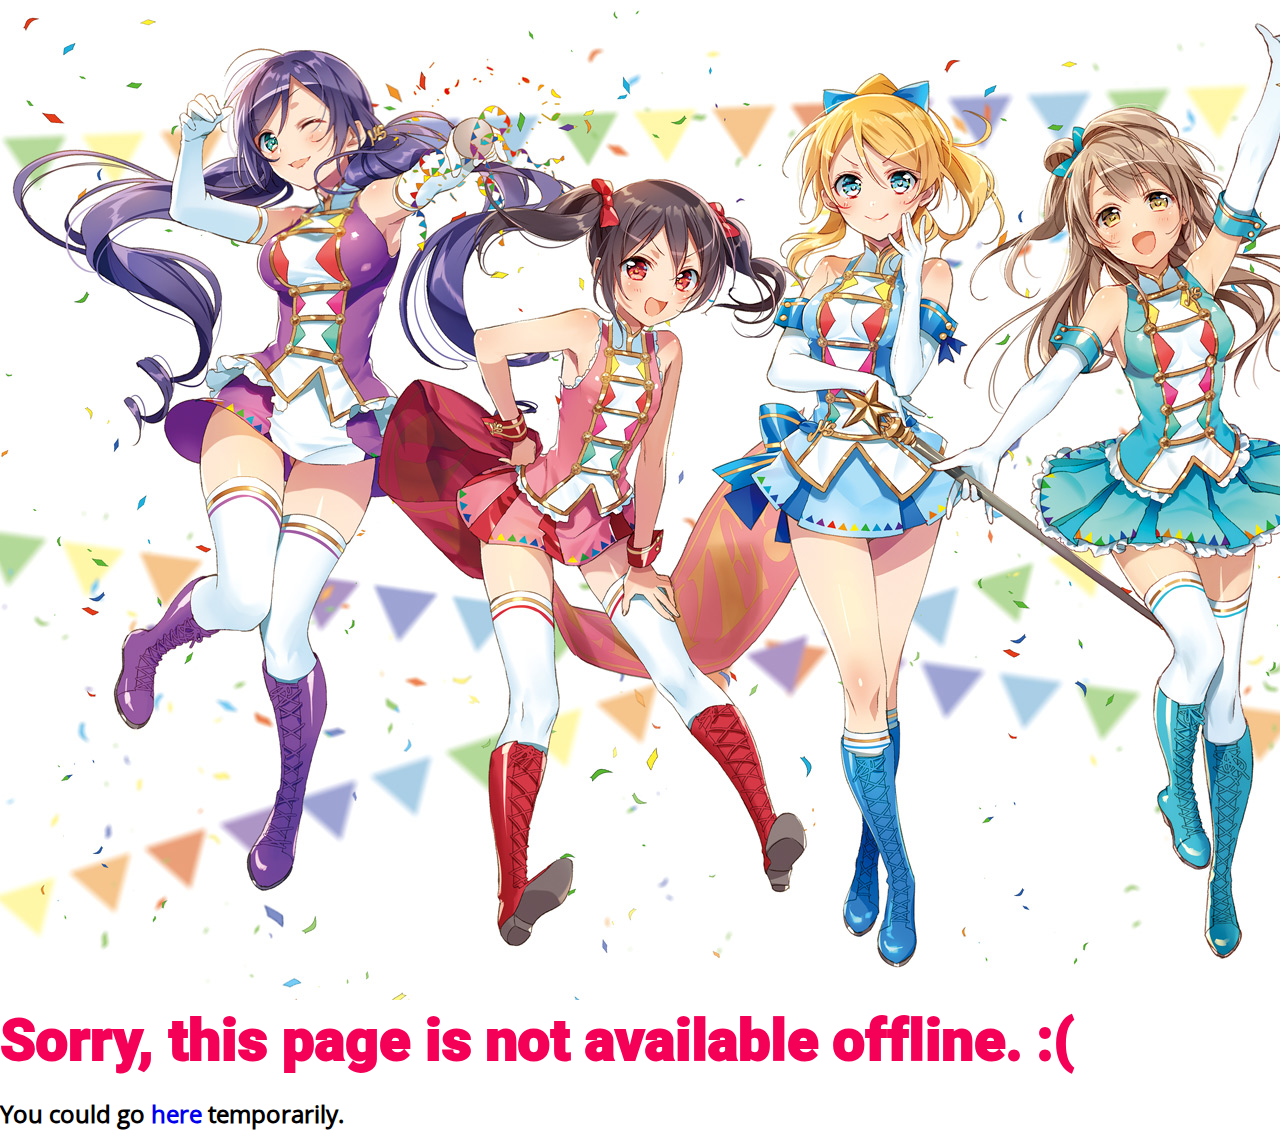
<file: offline.html>
<!DOCTYPE html>
<html lang=en>
<head>
  <meta charset="UTF-8">
  <meta name="viewport"
        content="width=device-width, user-scalable=no, initial-scale=1.0, maximum-scale=1.0, minimum-scale=1.0">
  <meta http-equiv="X-UA-Compatible" content="ie=edge">
  <title>Apologies!</title>
  <link rel="stylesheet" href="/src/css/app.css">
  <link rel="stylesheet" href="/src/css/muse.css">
  <link rel="manifest" href="/manifest.json">
  <script src="/src/js/app.js"></script>
  <script src="/src/js/jquery-3.1.1.min.js"></script>
  <!-- Apple -->
  <meta name="apple-mobile-web-app-capable" content="yes">
  <meta name="apple-mobile-web-app-status-bar-style" content="black">
  <meta name="apple-mobile-web-app-title" content="LL!gram for Apple">
  <link rel="apple-touch-icon" href="/src/images/icons/apple-icon-144x144.png" sizes="144x144">
  <!-- IE -->
  <meta name="msapplication-TileImage" content="/src/images/icons/nozomi/app-icon-144x144.png">
  <meta name="msapplication-TileColor" content="#fff">
  <meta name="theme-color" content="#3F51B5">
</head>
<body>
<!-- BOARD IMAGE -->
<img class="board-image-main" src="/src/images/mfs-image.jpeg" alt="Festival Muse! Love Live! School Idol Festival">

<div id="wrapper">
  <!-- HEADER -->
  <h1 class="board-label-main">Sorry, this page is not available offline. :(</h1>
  <h2 class="board-label-sub">You could go <a href="/">here</a> temporarily.</h2>
  <!-- END HEADER -->
</div>

<!-- SCRIPTS -->
<script src="/src/js/promise.js"></script>
<script src="/src/js/fetch.js"></script>
<script src="/src/js/muse.js"></script>
</body>
</html>
</file>
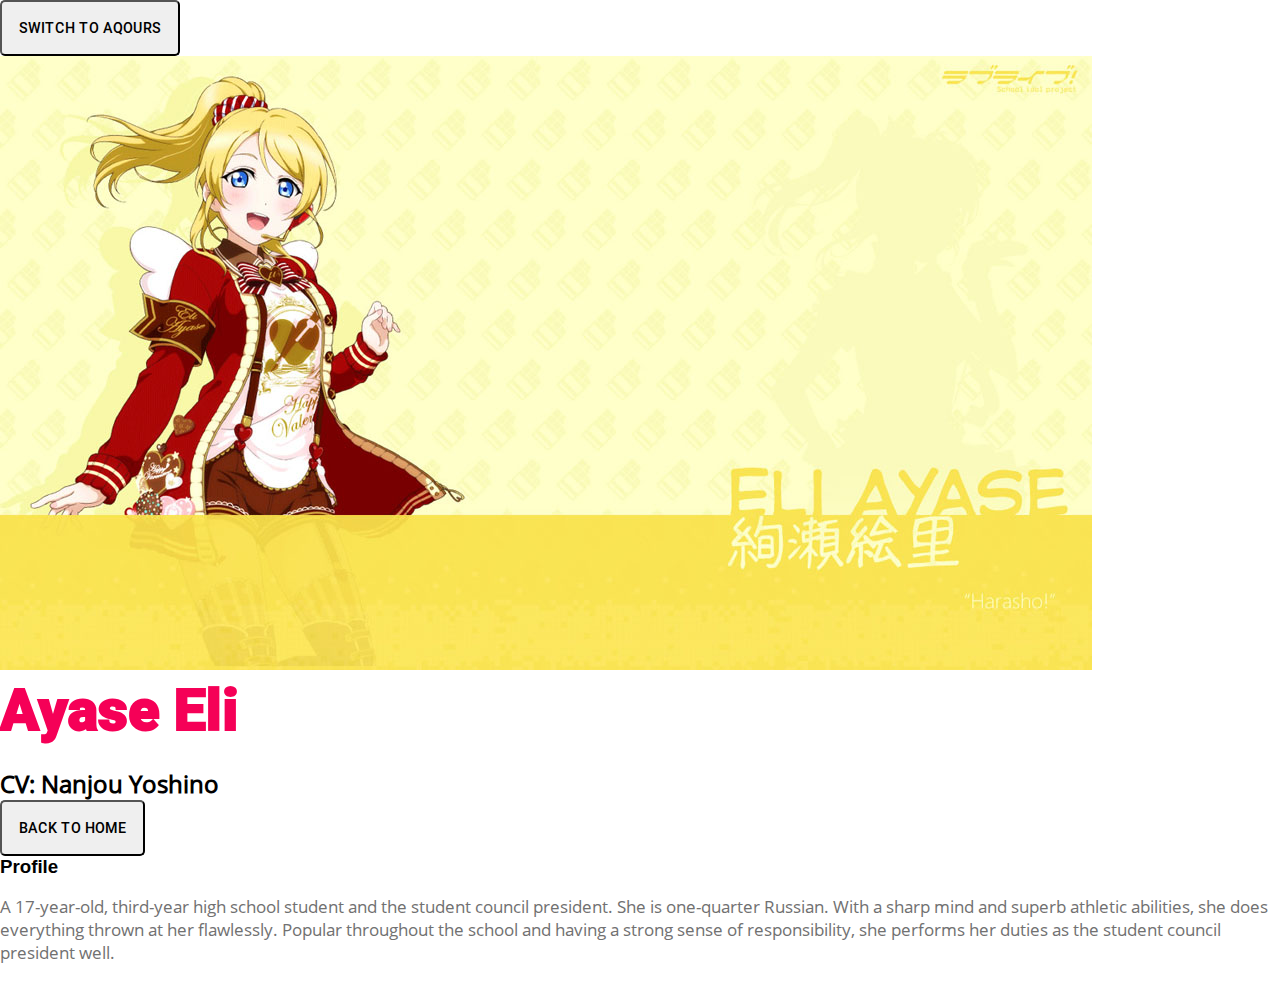
<file: members/ayase_eli.html>
<!DOCTYPE html>
<html>
<head>
  <meta charset="UTF-8">
  <meta name="viewport"
        content="width=device-width, user-scalable=no, initial-scale=1.0, maximum-scale=1.0, minimum-scale=1.0">
  <meta http-equiv="X-UA-Compatible" content="ie=edge">
  <title>µ's - Home</title>
  <link rel="stylesheet" href="/src/css/app.css">
  <link rel="stylesheet" href="/src/css/muse.css">
  <link rel="manifest" href="/manifest.json">
  <script src="/src/js/app.js"></script>
  <script src="/src/js/jquery-3.1.1.min.js"></script>
  <!-- Apple -->
  <meta name="apple-mobile-web-app-capable" content="yes">
  <meta name="apple-mobile-web-app-status-bar-style" content="black">
  <meta name="apple-mobile-web-app-title" content="LL!gram for Apple">
  <link rel="apple-touch-icon" href="/src/images/icons/apple-icon-144x144.png" sizes="144x144">
  <!-- IE -->
  <meta name="msapplication-TileImage" content="/src/images/icons/nozomi/app-icon-144x144.png">
  <meta name="msapplication-TileColor" content="#fff">
  <meta name="theme-color" content="#3F51B5">
</head>
<body>
  <!-- TOP BAR -->
  <div id="top-bar">
    <div id="top-inner-r">
      <button id="aqours-mode" class="switcher" onclick="redirectToMembers(this.id)">Switch to Aqours</button>
    </div>
  </div>
  <!-- END TOP BAR -->
  <!-- BOARD IMAGE -->
  <img class="board-image-main" src="/src/images/muse/eli-cover.jpg" alt="Ayase Eli">
  
  <div id="wrapper">
    <!-- HEADER -->
    <h1 class="board-label-main">Ayase Eli</h1>
    <h2 class="board-label-sub">CV: Nanjou Yoshino</h2>
    <button id="home" type="button" onclick="redirectToMembers(this.id)">Back to Home</button>

    <div class="board">
      <div class="board-post">
        <h3 class="board-label-head">Profile</h3>
        <p class="board-paragraph">
          A 17-year-old, third-year high school student and the student council president. She is one-quarter Russian. With a sharp mind and superb athletic abilities, she does everything thrown at her flawlessly. Popular throughout the school and having a strong sense of responsibility, she performs her duties as the student council president well.
        </p>
      </div>
    </div>
  </div>
  <!-- END CENTRAL BOARD -->

  <!-- SCRIPTS -->
  <script src="/src/js/feed.js"></script>
  <script src="/src/js/promise.js"></script>
  <script src="/src/js/fetch.js"></script>
  <script src="/src/js/muse.js"></script>
</body>
</html>
</file>
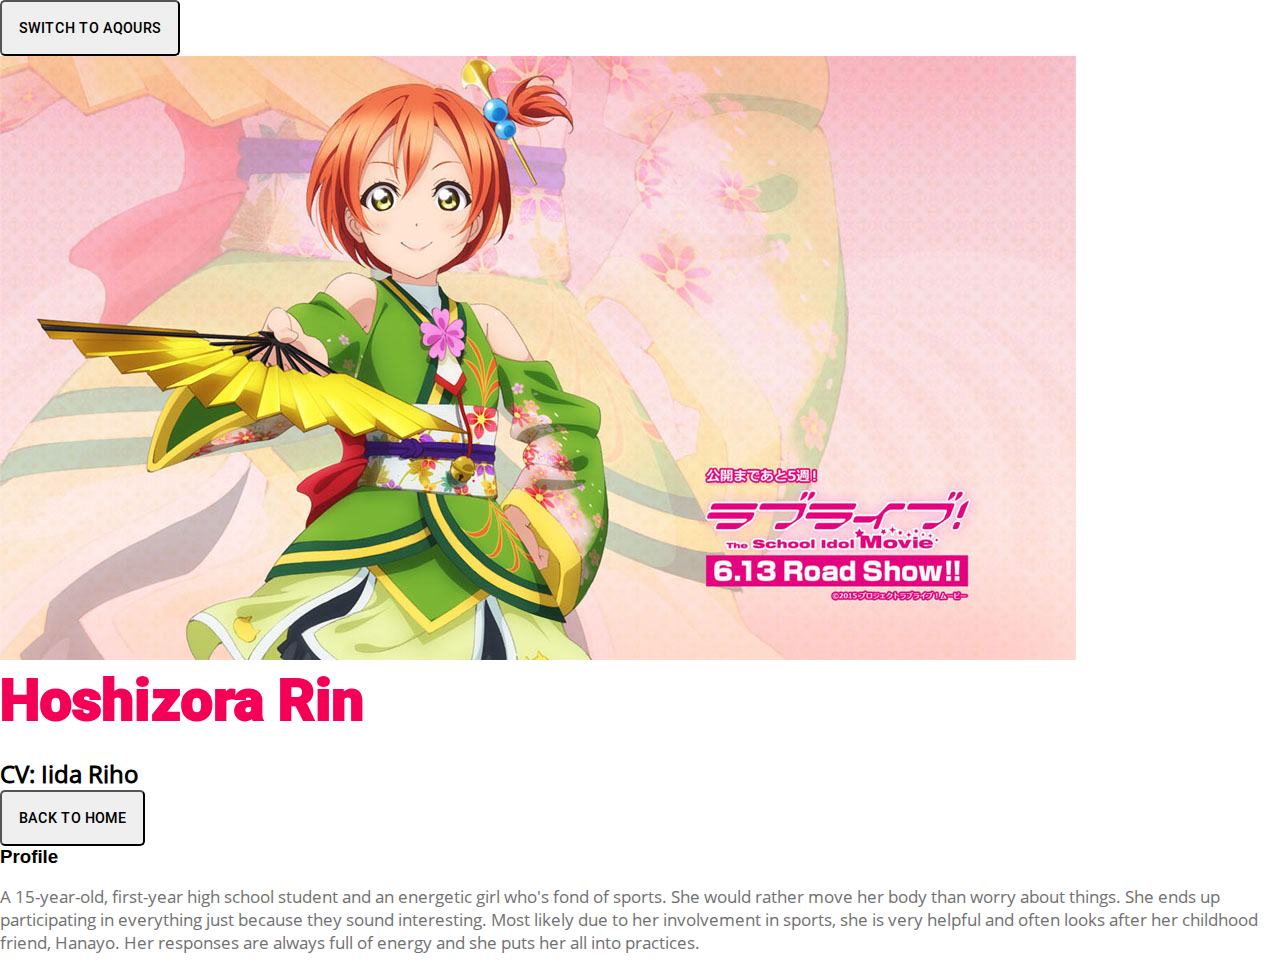
<file: members/hoshizora_rin.html>
<!DOCTYPE html>
<html>
<head>
  <meta charset="UTF-8">
  <meta name="viewport"
        content="width=device-width, user-scalable=no, initial-scale=1.0, maximum-scale=1.0, minimum-scale=1.0">
  <meta http-equiv="X-UA-Compatible" content="ie=edge">
  <title>µ's - Home</title>
  <link rel="stylesheet" href="/src/css/app.css">
  <link rel="stylesheet" href="/src/css/muse.css">
  <link rel="manifest" href="/manifest.json">
  <script src="/src/js/app.js"></script>
  <script src="/src/js/jquery-3.1.1.min.js"></script>
  <!-- Apple -->
  <meta name="apple-mobile-web-app-capable" content="yes">
  <meta name="apple-mobile-web-app-status-bar-style" content="black">
  <meta name="apple-mobile-web-app-title" content="LL!gram for Apple">
  <link rel="apple-touch-icon" href="/src/images/icons/apple-icon-144x144.png" sizes="144x144">
  <!-- IE -->
  <meta name="msapplication-TileImage" content="/src/images/icons/nozomi/app-icon-144x144.png">
  <meta name="msapplication-TileColor" content="#fff">
  <meta name="theme-color" content="#3F51B5">
</head>
<body>
  <!-- TOP BAR -->
  <div id="top-bar">
    <div id="top-inner-r">
      <button id="aqours-mode" class="switcher" onclick="redirectToMembers(this.id)">Switch to Aqours</button>
    </div>
  </div>
  <!-- END TOP BAR -->

  <!-- BOARD IMAGE -->
  <img class="board-image-main" src="/src/images/muse/rin-cover.jpg" alt="Hoshizora Rin">
  <div id="wrapper">
    <!-- HEADER -->
    <h1 class="board-label-main">Hoshizora Rin</h1>
    <h2 class="board-label-sub">CV: Iida Riho</h2>
    <button id="home" type="button" onclick="redirectToMembers(this.id)">Back to Home</button>

    <div class="board">
      <div class="board-post">
        <h3 class="board-label-head">Profile</h3>
        <p class="board-paragraph">
          A 15-year-old, first-year high school student and an energetic girl who's fond of sports. She would rather move her body than worry about things. She ends up participating in everything just because they sound interesting. Most likely due to her involvement in sports, she is very helpful and often looks after her childhood friend, Hanayo. Her responses are always full of energy and she puts her all into practices.
        </p>
      </div>
    </div>
  </div>

  <!-- SCRIPTS -->
  <script src="/src/js/feed.js"></script>
  <script src="/src/js/promise.js"></script>
  <script src="/src/js/fetch.js"></script>
  <script src="/src/js/muse.js"></script>
</body>
</html>
</file>
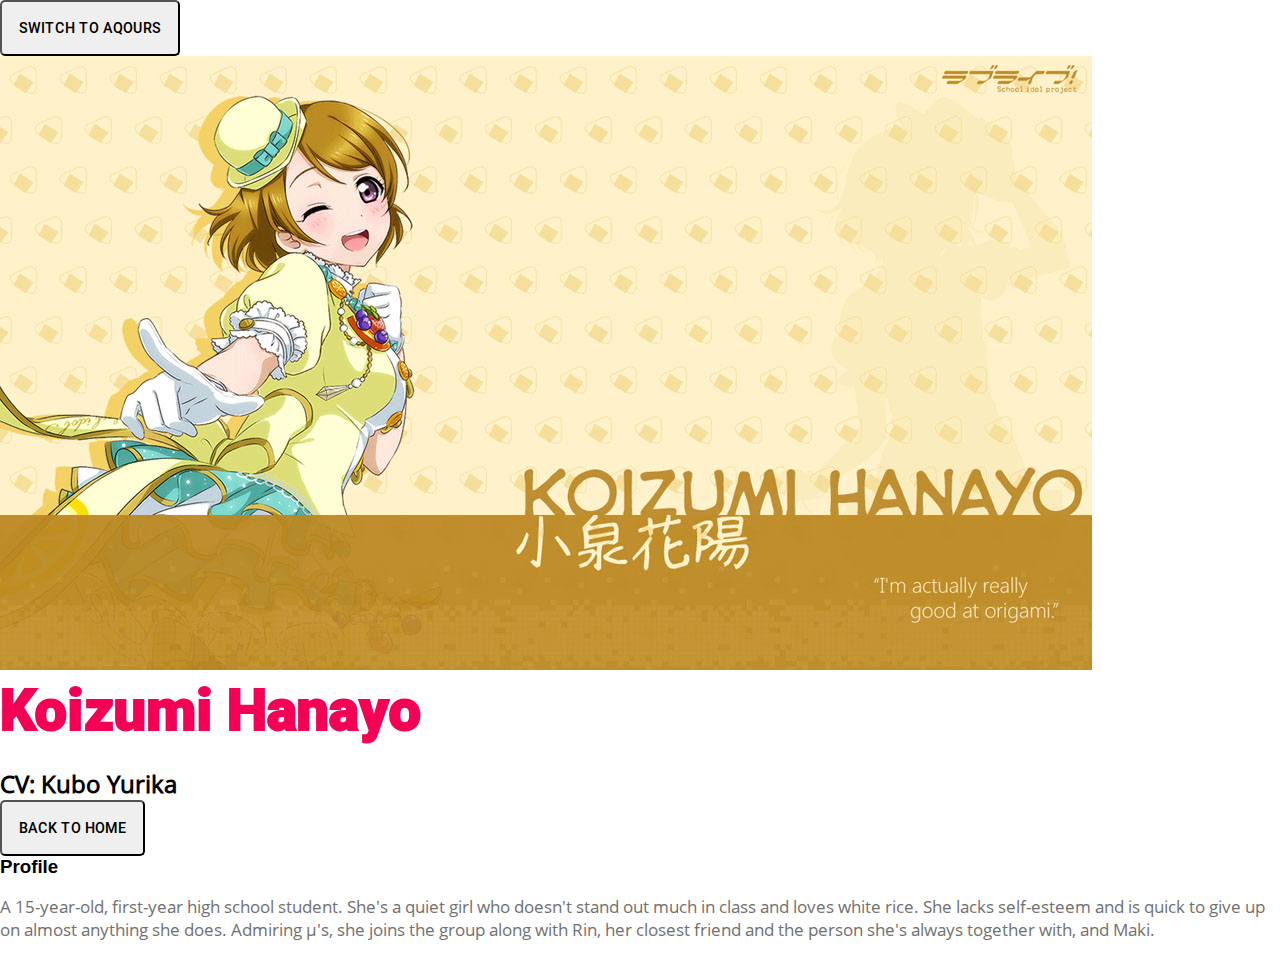
<file: members/koizumi_hanayo.html>
<!DOCTYPE html>
<html>
<head>
  <meta charset="UTF-8">
  <meta name="viewport"
        content="width=device-width, user-scalable=no, initial-scale=1.0, maximum-scale=1.0, minimum-scale=1.0">
  <meta http-equiv="X-UA-Compatible" content="ie=edge">
  <title>µ's - Home</title>
  <link rel="stylesheet" href="/src/css/app.css">
  <link rel="stylesheet" href="/src/css/muse.css">
  <link rel="manifest" href="/manifest.json">
  <script src="/src/js/app.js"></script>
  <script src="/src/js/jquery-3.1.1.min.js"></script>
  <!-- Apple -->
  <meta name="apple-mobile-web-app-capable" content="yes">
  <meta name="apple-mobile-web-app-status-bar-style" content="black">
  <meta name="apple-mobile-web-app-title" content="LL!gram for Apple">
  <link rel="apple-touch-icon" href="/src/images/icons/apple-icon-144x144.png" sizes="144x144">
  <!-- IE -->
  <meta name="msapplication-TileImage" content="/src/images/icons/nozomi/app-icon-144x144.png">
  <meta name="msapplication-TileColor" content="#fff">
  <meta name="theme-color" content="#3F51B5">
</head>
<body>
  <!-- TOP BAR -->
  <div id="top-bar">
    <div id="top-inner-r">
      <button id="aqours-mode" class="switcher" onclick="redirectToMembers(this.id)">Switch to Aqours</button>
    </div>
  </div>
  <!-- END TOP BAR -->
  <!-- BOARD IMAGE -->
  <img class="board-image-main" src="/src/images/muse/hanayo-cover.jpg" alt="Koizumi Hanayo">
  
  <div id="wrapper">
    <!-- HEADER -->
    <h1 class="board-label-main">Koizumi Hanayo</h1>
    <h2 class="board-label-sub">CV: Kubo Yurika</h2>
    <button id="home" type="button" onclick="redirectToMembers(this.id)">Back to Home</button>

    <div class="board">
      <div class="board-post">
        <h3 class="board-label-head">Profile</h3>
        <p class="board-paragraph">
          A 15-year-old, first-year high school student. She's a quiet girl who doesn't stand out much in class and loves white rice. She lacks self-esteem and is quick to give up on almost anything she does. Admiring µ's, she joins the group along with Rin, her closest friend and the person she's always together with, and Maki.
        </p>
      </div>
    </div>
  </div>

  <!-- SCRIPTS -->
  <script src="/src/js/feed.js"></script>
  <script src="/src/js/promise.js"></script>
  <script src="/src/js/fetch.js"></script>
  <script src="/src/js/muse.js"></script>
</body>
</html>
</file>
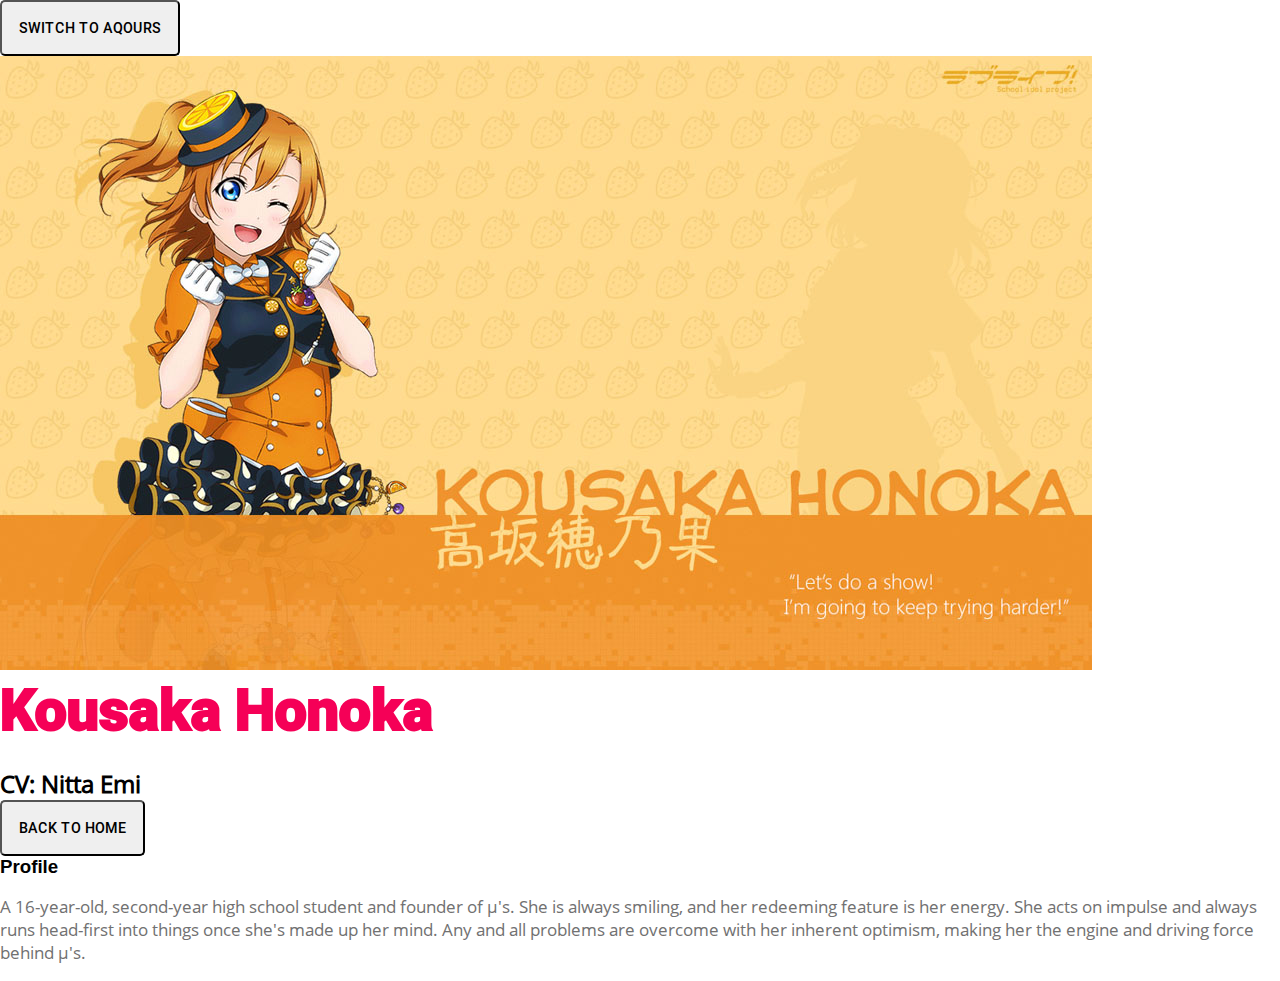
<file: members/kousaka_honoka.html>
<!DOCTYPE html>
<html>
<head>
  <meta charset="UTF-8">
  <meta name="viewport"
        content="width=device-width, user-scalable=no, initial-scale=1.0, maximum-scale=1.0, minimum-scale=1.0">
  <meta http-equiv="X-UA-Compatible" content="ie=edge">
  <title>µ's - Home</title>
  <link rel="stylesheet" href="/src/css/app.css">
  <link rel="stylesheet" href="/src/css/muse.css">
  <link rel="manifest" href="/manifest.json">
  <script src="/src/js/app.js"></script>
  <script src="/src/js/jquery-3.1.1.min.js"></script>
  <!-- Apple -->
  <meta name="apple-mobile-web-app-capable" content="yes">
  <meta name="apple-mobile-web-app-status-bar-style" content="black">
  <meta name="apple-mobile-web-app-title" content="LL!gram for Apple">
  <link rel="apple-touch-icon" href="/src/images/icons/apple-icon-144x144.png" sizes="144x144">
  <!-- IE -->
  <meta name="msapplication-TileImage" content="/src/images/icons/nozomi/app-icon-144x144.png">
  <meta name="msapplication-TileColor" content="#fff">
  <meta name="theme-color" content="#3F51B5">
</head>
<body>
  <!-- TOP BAR -->
  <div id="top-bar">
    <div id="top-inner-r">
      <button id="aqours-mode" class="switcher" onclick="redirectToMembers(this.id)">Switch to Aqours</button>
    </div>
  </div>
  <!-- END TOP BAR -->
  <!-- BOARD IMAGE -->
  <img class="board-image-main" src="/src/images/muse/honoka-cover.jpg" alt="Kousaka Honoka">
  <div id="wrapper">
    <!-- HEADER -->
    <h1 class="board-label-main">Kousaka Honoka</h1>
    <h2 class="board-label-sub">CV: Nitta Emi</h2>
    <button id="home" type="button" onclick="redirectToMembers(this.id)">Back to Home</button>

    <div class="board">
      <div class="board-post">
        <h3 class="board-label-head">Profile</h3>
        <p class="board-paragraph">
          A 16-year-old, second-year high school student and founder of µ's. She is always smiling, and her redeeming feature is her energy. She acts on impulse and always runs head-first into things once she's made up her mind. Any and all problems are overcome with her inherent optimism, making her the engine and driving force behind µ's.
        </p>
      </div>
    </div>
  </div>

  <!-- SCRIPTS -->
  <script src="/src/js/feed.js"></script>
  <script src="/src/js/promise.js"></script>
  <script src="/src/js/fetch.js"></script>
  <script src="/src/js/muse.js"></script>
</body>
</html>
</file>
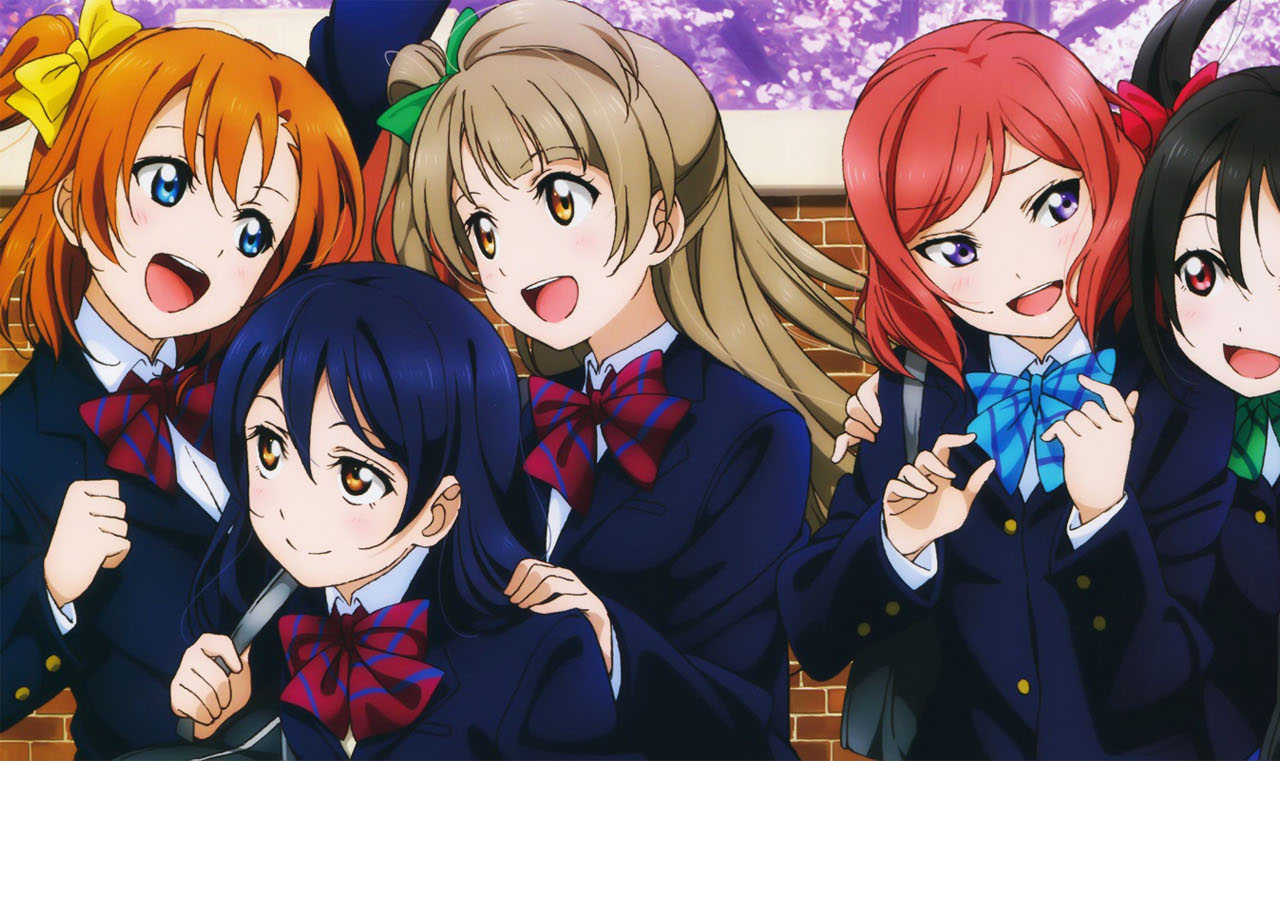
<file: members/members.html>
<!DOCTYPE html>
<head>

<link rel="stylesheet" href="/src/css/app.css">
<link rel="stylesheet" href="/src/css/muse.css">
<title>µ's - Members</title>
</head>
<body>
<!-- BOARD IMAGE -->
<img class="board-image-main" src="/src/images/muse-group-3.jpg" alt="Festival Muse! Love Live! School Idol Festival">

<script src="/src/js/muse.js"></script>
</body>
</html>
</file>
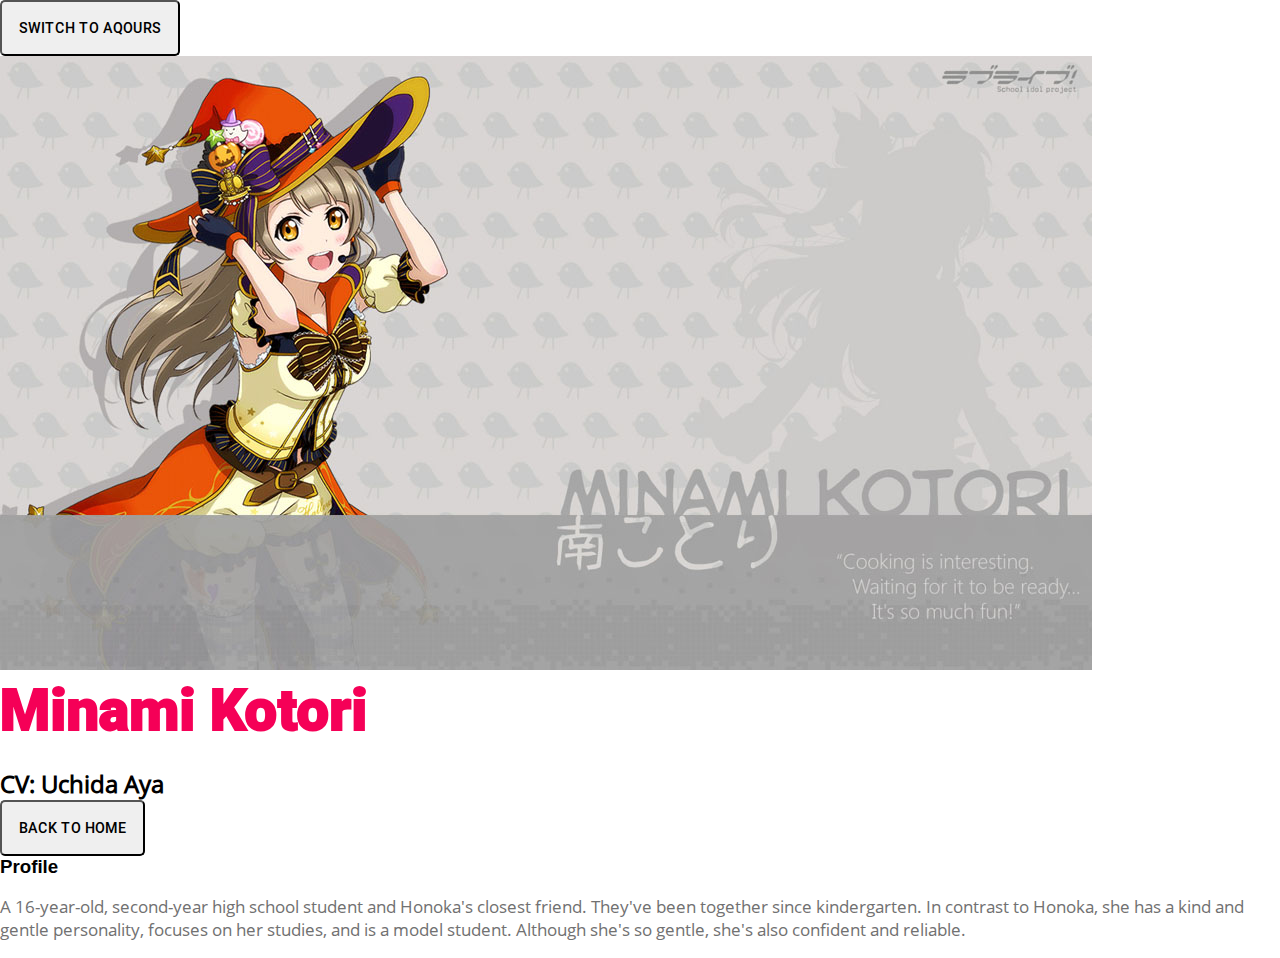
<file: members/minami_kotori.html>
<!DOCTYPE html>
<html>
<head>
  <meta charset="UTF-8">
  <meta name="viewport"
        content="width=device-width, user-scalable=no, initial-scale=1.0, maximum-scale=1.0, minimum-scale=1.0">
  <meta http-equiv="X-UA-Compatible" content="ie=edge">
  <title>µ's - Home</title>
  <link rel="stylesheet" href="/src/css/app.css">
  <link rel="stylesheet" href="/src/css/muse.css">
  <link rel="manifest" href="/manifest.json">
  <script src="/src/js/app.js"></script>
  <script src="/src/js/jquery-3.1.1.min.js"></script>
  <!-- Apple -->
  <meta name="apple-mobile-web-app-capable" content="yes">
  <meta name="apple-mobile-web-app-status-bar-style" content="black">
  <meta name="apple-mobile-web-app-title" content="LL!gram for Apple">
  <link rel="apple-touch-icon" href="/src/images/icons/apple-icon-144x144.png" sizes="144x144">
  <!-- IE -->
  <meta name="msapplication-TileImage" content="/src/images/icons/nozomi/app-icon-144x144.png">
  <meta name="msapplication-TileColor" content="#fff">
  <meta name="theme-color" content="#3F51B5">
</head>
<body>
  <!-- TOP BAR -->
  <div id="top-bar">
    <div id="top-inner-r">
      <button id="aqours-mode" class="switcher" onclick="redirectToMembers(this.id)">Switch to Aqours</button>
    </div>
  </div>
  <!-- END TOP BAR -->
  <!-- BOARD IMAGE -->
  <img class="board-image-main" src="/src/images/muse/kotori-cover.jpg" alt="Minami Kotori">
  <div id="wrapper">
    <!-- HEADER -->
    <h1 class="board-label-main">Minami Kotori</h1>
    <h2 class="board-label-sub">CV: Uchida Aya</h2>
    <button id="home" type="button" onclick="redirectToMembers(this.id)">Back to Home</button>

    <div class="board">
      <div class="board-post">
        <h3 class="board-label-head">Profile</h3>
        <p class="board-paragraph">
          A 16-year-old, second-year high school student and Honoka's closest friend. They've been together since kindergarten. In contrast to Honoka, she has a kind and gentle personality, focuses on her studies, and is a model student. Although she's so gentle, she's also confident and reliable.
        </p>
      </div>
    </div>
  </div>

  <!-- SCRIPTS -->
  <script src="/src/js/feed.js"></script>
  <script src="/src/js/promise.js"></script>
  <script src="/src/js/fetch.js"></script>
  <script src="/src/js/muse.js"></script>
</body>
</html>
</file>
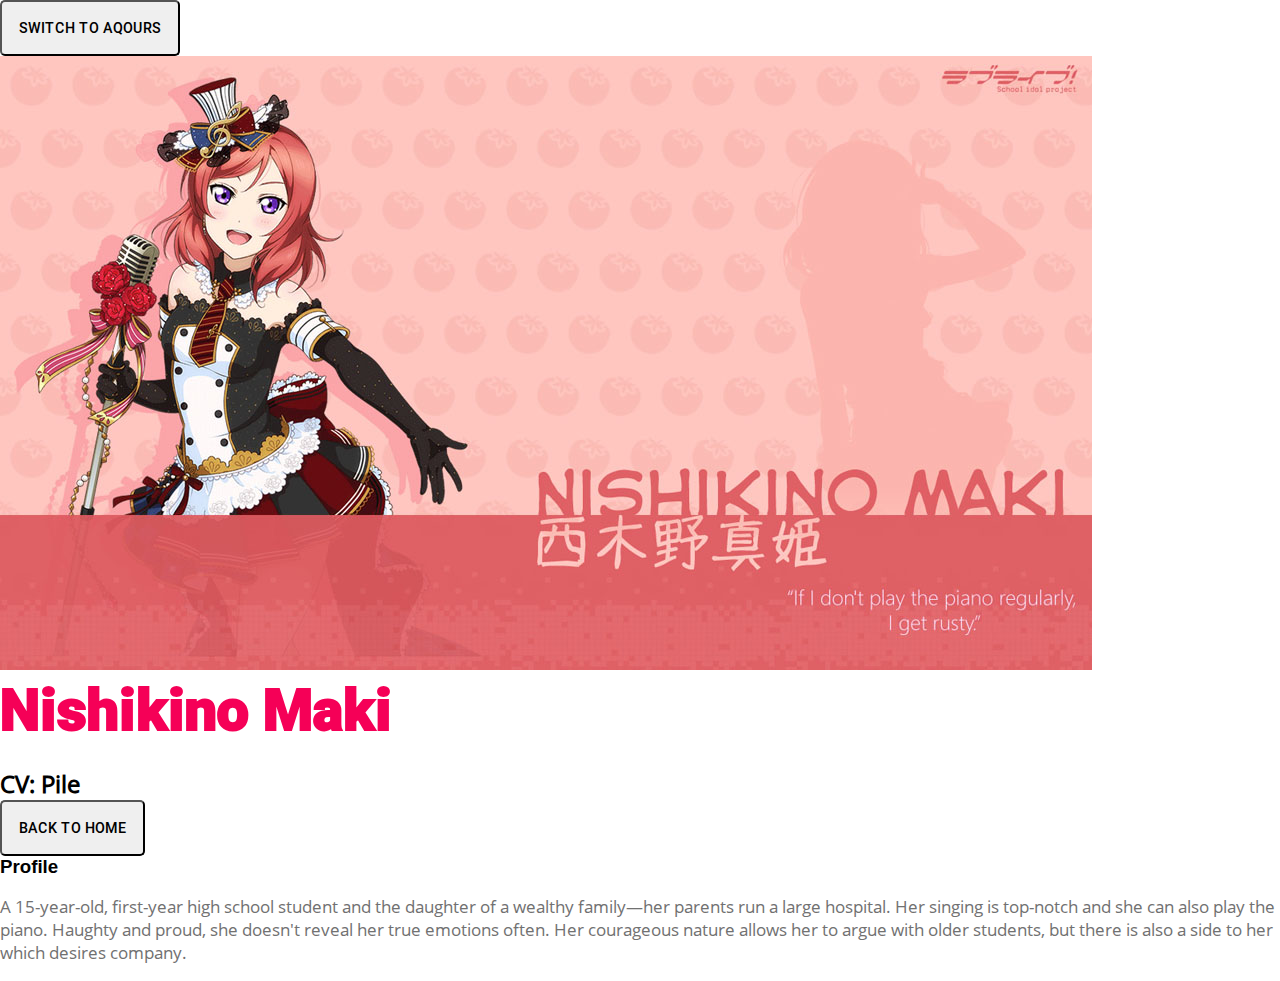
<file: members/nishikino_maki.html>
<!DOCTYPE html>
<html>
<head>
  <meta charset="UTF-8">
  <meta name="viewport"
        content="width=device-width, user-scalable=no, initial-scale=1.0, maximum-scale=1.0, minimum-scale=1.0">
  <meta http-equiv="X-UA-Compatible" content="ie=edge">
  <title>µ's - Home</title>
  <link rel="stylesheet" href="/src/css/app.css">
  <link rel="stylesheet" href="/src/css/muse.css">
  <link rel="manifest" href="/manifest.json">
  <script src="/src/js/app.js"></script>
  <script src="/src/js/jquery-3.1.1.min.js"></script>
  <!-- Apple -->
  <meta name="apple-mobile-web-app-capable" content="yes">
  <meta name="apple-mobile-web-app-status-bar-style" content="black">
  <meta name="apple-mobile-web-app-title" content="LL!gram for Apple">
  <link rel="apple-touch-icon" href="/src/images/icons/apple-icon-144x144.png" sizes="144x144">
  <!-- IE -->
  <meta name="msapplication-TileImage" content="/src/images/icons/nozomi/app-icon-144x144.png">
  <meta name="msapplication-TileColor" content="#fff">
  <meta name="theme-color" content="#3F51B5">
</head>
<body>
  <!-- TOP BAR -->
  <div id="top-bar">
    <div id="top-inner-r">
      <button id="aqours-mode" class="switcher" onclick="redirectToMembers(this.id)">Switch to Aqours</button>
    </div>
  </div>
  <!-- END TOP BAR -->
  <!-- BOARD IMAGE -->
  <img class="board-image-main" src="/src/images/muse/maki-cover.jpg" alt="Nishikino Maki">
  
  <div id="wrapper">
    <!-- HEADER -->
    <h1 class="board-label-main">Nishikino Maki</h1>
    <h2 class="board-label-sub">CV: Pile</h2>
    <button id="home" type="button" onclick="redirectToMembers(this.id)">Back to Home</button>

    <div class="board">
      <div class="board-post">
        <h3 class="board-label-head">Profile</h3>
        <p class="board-paragraph">
          A 15-year-old, first-year high school student and the daughter of a wealthy family—her parents run a large hospital. Her singing is top-notch and she can also play the piano. Haughty and proud, she doesn't reveal her true emotions often. Her courageous nature allows her to argue with older students, but there is also a side to her which desires company.
        </p>
      </div>
    </div>
  </div>

  <!-- SCRIPTS -->
  <script src="/src/js/feed.js"></script>
  <script src="/src/js/promise.js"></script>
  <script src="/src/js/fetch.js"></script>
  <script src="/src/js/muse.js"></script>
</body>
</html>
</file>
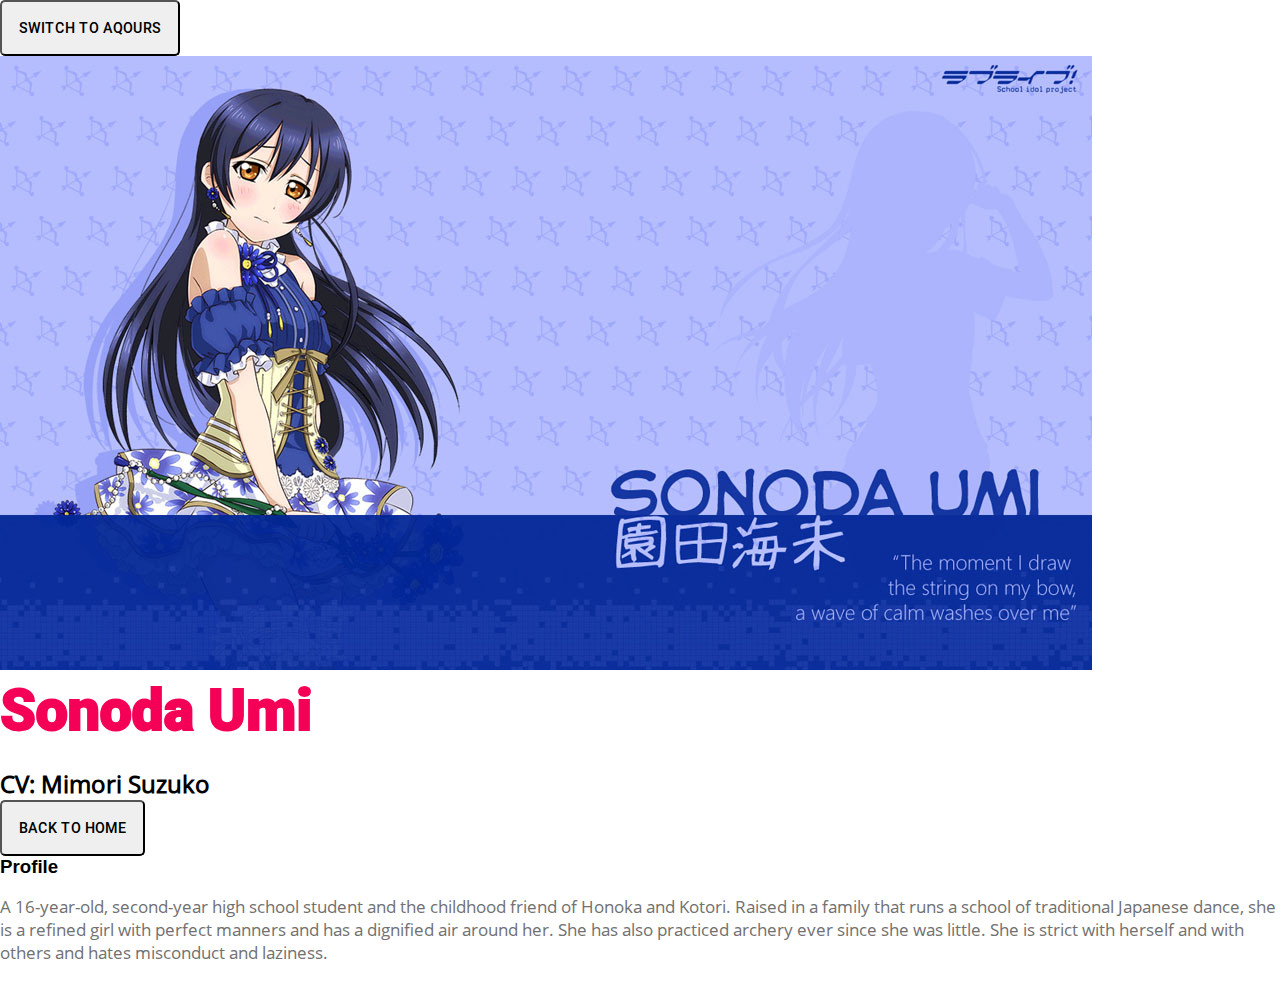
<file: members/sonoda_umi.html>
<!DOCTYPE html>
<html>
<head>
  <meta charset="UTF-8">
  <meta name="viewport"
        content="width=device-width, user-scalable=no, initial-scale=1.0, maximum-scale=1.0, minimum-scale=1.0">
  <meta http-equiv="X-UA-Compatible" content="ie=edge">
  <title>µ's - Home</title>
  <link rel="stylesheet" href="/src/css/app.css">
  <link rel="stylesheet" href="/src/css/muse.css">
  <link rel="manifest" href="/manifest.json">
  <script src="/src/js/app.js"></script>
  <script src="/src/js/jquery-3.1.1.min.js"></script>
  <!-- Apple -->
  <meta name="apple-mobile-web-app-capable" content="yes">
  <meta name="apple-mobile-web-app-status-bar-style" content="black">
  <meta name="apple-mobile-web-app-title" content="LL!gram for Apple">
  <link rel="apple-touch-icon" href="/src/images/icons/apple-icon-144x144.png" sizes="144x144">
  <!-- IE -->
  <meta name="msapplication-TileImage" content="/src/images/icons/nozomi/app-icon-144x144.png">
  <meta name="msapplication-TileColor" content="#fff">
  <meta name="theme-color" content="#3F51B5">
</head>
<body>
  <!-- TOP BAR -->
  <div id="top-bar">
    <div id="top-inner-r">
      <button id="aqours-mode" class="switcher" onclick="redirectToMembers(this.id)">Switch to Aqours</button>
    </div>
  </div>
  <!-- END TOP BAR -->
  <!-- BOARD IMAGE -->
  <img class="board-image-main" src="/src/images/muse/umi-cover.jpg" alt="Sonoda Umi">
  
  <div id="wrapper">
    <!-- HEADER -->
    <h1 class="board-label-main">Sonoda Umi</h1>
    <h2 class="board-label-sub">CV: Mimori Suzuko</h2>
    <button id="home" type="button" onclick="redirectToMembers(this.id)">Back to Home</button>

    <div class="board">
      <div class="board-post">
        <h3 class="board-label-head">Profile</h3>
        <p class="board-paragraph">
          A 16-year-old, second-year high school student and the childhood friend of Honoka and Kotori. Raised in a family that runs a school of traditional Japanese dance, she is a refined girl with perfect manners and has a dignified air around her. She has also practiced archery ever since she was little. She is strict with herself and with others and hates misconduct and laziness.
        </p>
      </div>
    </div>
  </div>

  <!-- SCRIPTS -->
  <script src="/src/js/feed.js"></script>
  <script src="/src/js/promise.js"></script>
  <script src="/src/js/fetch.js"></script>
  <script src="/src/js/muse.js"></script>
</body>
</html>
</file>
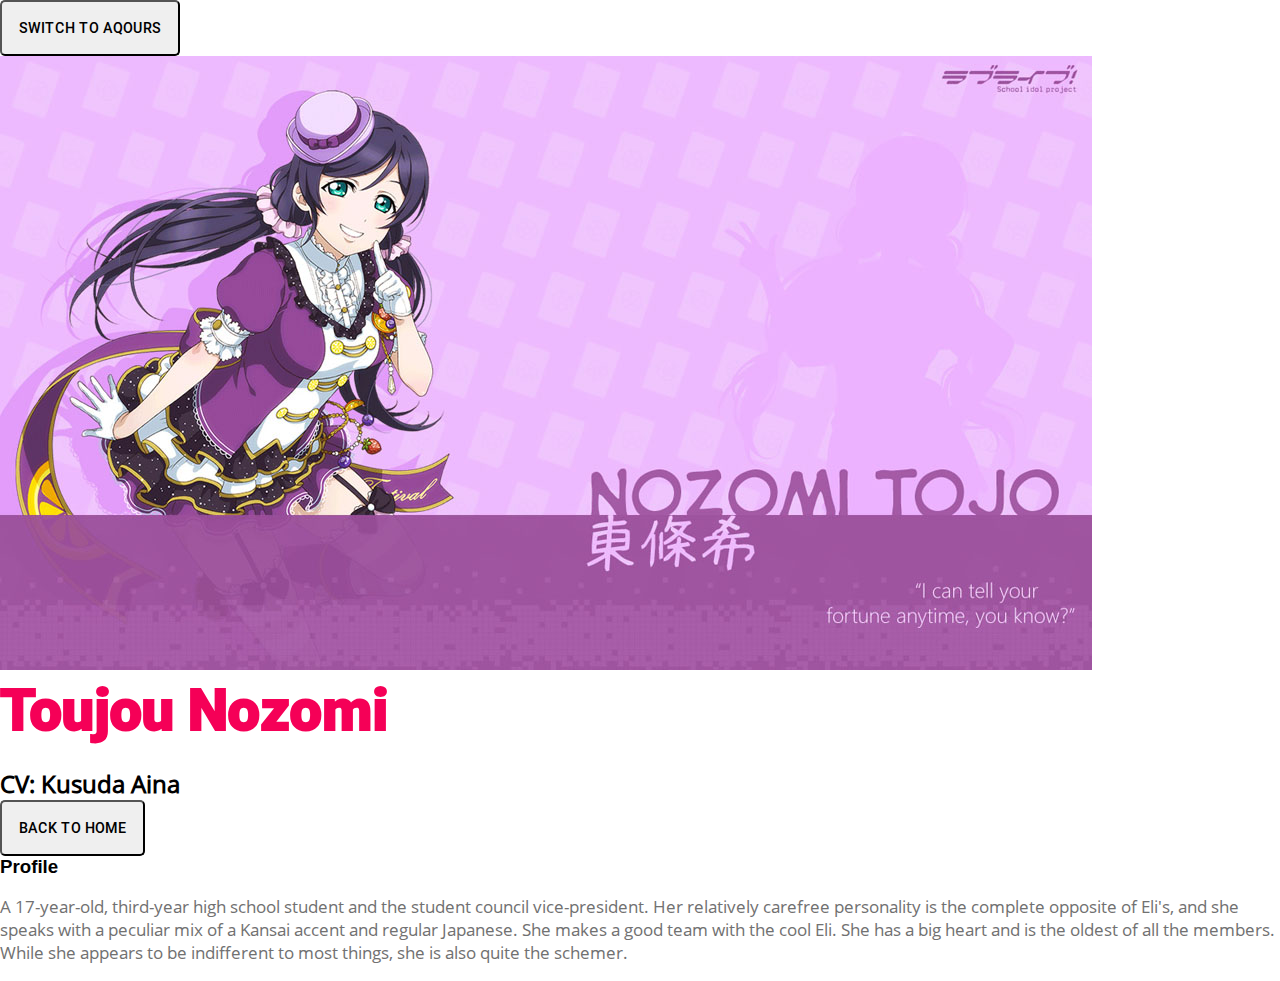
<file: members/toujou_nozomi.html>
<!DOCTYPE html>
<html>
<head>
  <meta charset="UTF-8">
  <meta name="viewport"
        content="width=device-width, user-scalable=no, initial-scale=1.0, maximum-scale=1.0, minimum-scale=1.0">
  <meta http-equiv="X-UA-Compatible" content="ie=edge">
  <title>µ's - Home</title>
  <link rel="stylesheet" href="/src/css/app.css">
  <link rel="stylesheet" href="/src/css/muse.css">
  <link rel="manifest" href="/manifest.json">
  <script src="/src/js/app.js"></script>
  <script src="/src/js/jquery-3.1.1.min.js"></script>
  <!-- Apple -->
  <meta name="apple-mobile-web-app-capable" content="yes">
  <meta name="apple-mobile-web-app-status-bar-style" content="black">
  <meta name="apple-mobile-web-app-title" content="LL!gram for Apple">
  <link rel="apple-touch-icon" href="/src/images/icons/apple-icon-144x144.png" sizes="144x144">
  <!-- IE -->
  <meta name="msapplication-TileImage" content="/src/images/icons/nozomi/app-icon-144x144.png">
  <meta name="msapplication-TileColor" content="#fff">
  <meta name="theme-color" content="#3F51B5">
</head>
<body>
  <!-- TOP BAR -->
  <div id="top-bar">
    <div id="top-inner-r">
      <button id="aqours-mode" class="switcher" onclick="redirectToMembers(this.id)">Switch to Aqours</button>
    </div>
  </div>
  <!-- END TOP BAR -->
  <!-- BOARD IMAGE -->
  <img class="board-image-main" src="/src/images/muse/nozomi-cover.jpg" alt="Toujou Nozomi">
  
  <div id="wrapper">
    <!-- HEADER -->
    <h1 class="board-label-main">Toujou Nozomi</h1>
    <h2 class="board-label-sub">CV: Kusuda Aina</h2>
    <button id="home" type="button" onclick="redirectToMembers(this.id)">Back to Home</button>

    <div class="board">
      <div class="board-post">
        <h3 class="board-label-head">Profile</h3>
        <p class="board-paragraph">
          A 17-year-old, third-year high school student and the student council vice-president. Her relatively carefree personality is the complete opposite of Eli's, and she speaks with a peculiar mix of a Kansai accent and regular Japanese. She makes a good team with the cool Eli. She has a big heart and is the oldest of all the members. While she appears to be indifferent to most things, she is also quite the schemer.
        </p>
      </div>
    </div>
  </div>

  <!-- SCRIPTS -->
  <script src="/src/js/feed.js"></script>
  <script src="/src/js/promise.js"></script>
  <script src="/src/js/fetch.js"></script>
  <script src="/src/js/muse.js"></script>
</body>
</html>
</file>
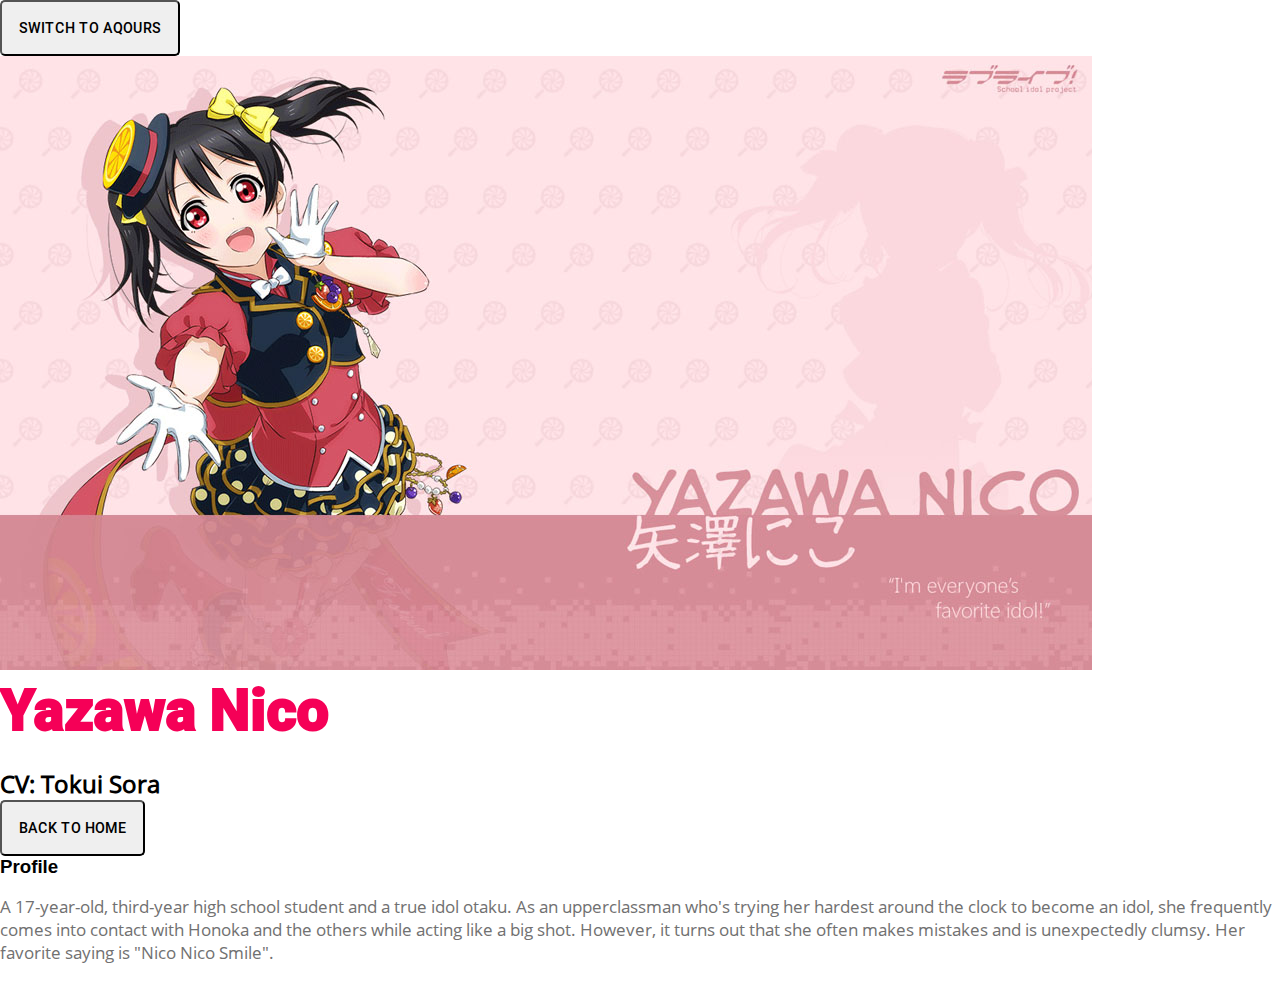
<file: members/yazawa_nico.html>
<!DOCTYPE html>
<html>
<head>
  <meta charset="UTF-8">
  <meta name="viewport"
        content="width=device-width, user-scalable=no, initial-scale=1.0, maximum-scale=1.0, minimum-scale=1.0">
  <meta http-equiv="X-UA-Compatible" content="ie=edge">
  <title>µ's - Home</title>
  <link rel="stylesheet" href="/src/css/app.css">
  <link rel="stylesheet" href="/src/css/muse.css">
  <link rel="manifest" href="/manifest.json">
  <script src="/src/js/app.js"></script>
  <script src="/src/js/jquery-3.1.1.min.js"></script>
  <!-- Apple -->
  <meta name="apple-mobile-web-app-capable" content="yes">
  <meta name="apple-mobile-web-app-status-bar-style" content="black">
  <meta name="apple-mobile-web-app-title" content="LL!gram for Apple">
  <link rel="apple-touch-icon" href="/src/images/icons/apple-icon-144x144.png" sizes="144x144">
  <!-- IE -->
  <meta name="msapplication-TileImage" content="/src/images/icons/nozomi/app-icon-144x144.png">
  <meta name="msapplication-TileColor" content="#fff">
  <meta name="theme-color" content="#3F51B5">
</head>
<body>
  <!-- TOP BAR -->
  <div id="top-bar">
    <div id="top-inner-r">
      <button id="aqours-mode" class="switcher" onclick="redirectToMembers(this.id)">Switch to Aqours</button>
    </div>
  </div>
  <!-- END TOP BAR -->
  <!-- BOARD IMAGE -->
  <img class="board-image-main" src="/src/images/muse/nico-cover.jpg" alt="Yazawa Nico">
  
  <div id="wrapper">
    <!-- HEADER -->
    <h1 class="board-label-main">Yazawa Nico</h1>
    <h2 class="board-label-sub">CV: Tokui Sora</h2>
    <button id="home" type="button" onclick="redirectToMembers(this.id)">Back to Home</button>

    <div class="board">
      <div class="board-post">
        <h3 class="board-label-head">Profile</h3>
        <p class="board-paragraph">
          A 17-year-old, third-year high school student and a true idol otaku. As an upperclassman who's trying her hardest around the clock to become an idol, she frequently comes into contact with Honoka and the others while acting like a big shot. However, it turns out that she often makes mistakes and is unexpectedly clumsy. Her favorite saying is "Nico Nico Smile".
        </p>
      </div>
    </div>
  </div>

  <!-- SCRIPTS -->
  <script src="/src/js/feed.js"></script>
  <script src="/src/js/promise.js"></script>
  <script src="/src/js/fetch.js"></script>
  <script src="/src/js/muse.js"></script>
</body>
</html>
</file>
<file: src/css/app.css>
.text-center {
  text-align: center;
}

.drawer-option {
  padding: 16px;
}
</file>
<file: src/css/muse.css>
/* IMPORTED STYLESHEETS */
@import url('/src/css/fonts.css');
/*@import url('/src/css/widescreen.css') screen and (min-width: 1100px);
@import url('/src/css/widescree.css') screen and (min-width: 600px);
@import url('/src/css/mobile.css') screen and (max-width: 480px);
*/
/*
TO DO:
CONVERT THIS STYLESHEET TO MOBILE FIRST
SINCE THE IMPORT AT THE TOP WILL AUTOMATICALLY
OVERRIDE THIS STYLE SHEET ONCE PIXELS REACH
MINIMUM WIDTH.

ALL GLOBAL STYLES SHOULD ALSO BE PLACED HERE.

- REMOVE/REPLACE/REFACTOR MEDIA QUERIES
- CHANGE IMAGE SOURCES IF NECESSARY
- ADD NEW CLASSES IF NEEDED
*/

/* GLOBAL DOM STYLES */
body {
  width: 100%;
	margin: 0px;
	padding: 0px;
  font-family: sans-serif;
}

h1, h2, h3 {
	margin: 0px;
}

a, a:hover {
  text-decoration: none;
  text-transform: none;
}

a.text-link {
  color: #616161;
  -webkit-transition: 0.3s;
  transition: 0.3s;
}

a.text-link:hover {
  color: #e91e63;
}

span.text-button {
  color: #616161;
  -webkit-transition: 0.3s;
  transition: 0.3s;
  cursor: pointer;
}

span.text-button:hover {
  color: #e91e63;
}

button {
  font-family: rbt_Med, sans-serif;
  font-size: calc(0.5rem + 0.7vmin);
  text-transform: uppercase;
  padding: calc(0.5rem + 1vmin);
  border-radius: 5px 5px 5px 5px;
  cursor: pointer;
}

button:hover {
}

button.contained {

}

button.contained:hover {

}

button.outlined {
  color: #e91e63;
  font-size: calc(0.5rem + 1vmin);
  border: 0.2vmin solid #8e8e8e;
  background-color: transparent;
  -webkit-transition: 0.3s;
  transition: 0.3s;
}

button.outlined:hover {
  color: #ff6090;
  background-color: #fafafa;
}

span.span--triggers {
  transition: 0.3s;
  -webkit-transition: 0.3s;
  cursor: pointer;
}

span.span--triggers:hover {
  color: #e91e63;
}

/* GLOBAL WRAPPER AND CONTAINERS */
.wrapper {
  width: calc(0.5rem + 75vw);
  display: block;
  margin: auto;
  color: #616161;
}

.container {
  width: 95%;
  margin: auto;
}
/* GLOBAL WRAPPER AND CONTAINERS */

/* GLOBAL VISIBILITY AND MISCELLANEOUS DOMS */
.show-on-demand {
  display: none;
}

.divider {
  max-width: 100%;
  max-height: 0.2vmin;
  border-top: 0.2vmin solid #ccc;
}

.spacer {
  max-width: 100%;
  max-height: 0.5vmin;
}

/* SCRIM OVERLAY */
#scrim {
	z-index: 1;
	position: fixed;
	top: 0;
	left: 0;
	width: 100%;
	height: 100%;
	overflow: hidden;
	background-color: rgba(0,0,0,0.5);
  display: none;
}

/* ALTERNATE LAYOUTS FOR URANOHOSHI GIRLS ACADEMY POST */
/* INITIALLY SET DISPLAY TO NONE AND SET DISPLAY USING THE MEDIA QUERY */
.widescreen--uranohoshi-girls-academy, .mobile--uranohoshi-girls-academy, .alter-photo {
  display: none;
}

/* GLOBAL VISIBILITY AND MISCELLANEOUS DOMS */

/******************************************************************************/
/* BEGIN FULL VIEWPORT / FULL SCREEN DOMS *************************************/
/******************************************************************************/

/* FULL VIEWPORT OR FULL SCREEN DOMS */
/* OVERRIDE THESE RULES WHEN NEEDED UNDER MEDIA QUERIES. */

/* TPBR */
/** TOP BAR **/
#navbar--widescreens-transparent {
  display: block;
	width: 100vw;
	position: fixed;
  padding: calc(0.5rem + 2vmin);
  padding-left: calc(0.5rem + 10vmin);
  padding-right: calc(0.5rem + 10vmin);
  color: #e91e63;
}

#navbar--for-widescreens {
	display: none;
	width: 100vw;
	position: fixed;
	padding: calc(0.5rem + 2vmin);
  padding-left: calc(0.5rem + 10vmin);
  padding-right: calc(0.5rem + 10vmin);
	background-color: #e91e63;
	box-shadow: 5px 0px 5px rgba(0, 0, 0, 0.35), 1px 3px 5px rgba(0, 0, 0, 0.35);
}

.navbar-transparent {
  background-color: transparent;
}

.navbar {
  font-family: rbt_Black, sans-serif;
  font-size: calc(0.5rem + 1.5vmin);
  color: #fff;
}

a.navbar--link {
  text-decoration: none;
  font-family: rbt_Med, sans-serif;
  font-size: calc(0.5rem + 1.5vmin);
  color: #fafafa;
  -webkit-transition: 0.5s;
  transition: 0.5s;
  transition-timing-function: ease;
}

a.navbar--link:hover {
  font-size: calc(0.5rem + 1.7vmin);
  color: #fff;
}

a.navbar--link-transparent {
  text-decoration: none;
  font-family: rbt_Med, sans-serif;
  font-size: calc(0.5rem + 1.5vmin);
  color: #8e8e8e;
  -webkit-transition: 0.5s;
  transition: 0.5s;
  transition-timing-function: ease;
}

a.navbar--link-transparent:hover {
  font-size: calc(0.5rem + 1.7vmin);
  color: #373737;
}

.navbar-text, .material-icons{
  display: inline-flex;
  vertical-align: middle;
  font-size: 3.3vmin
}

.icons {
  margin-right: calc(0.5rem + 1vw);
}

.toggle {
  cursor: pointer;
}

.navbar-flex-container {
  display: flex;
  flex-flow: row nowrap;
  vertical-align: middle;
  align-items: center;
  /*max-width: 86.5vw;*/
}

.flexbox {
  display: inline-flex;
  vertical-align: middle;
  font-size: 3.3vmin;
  margin-left: calc(0.5rem + 2vmin);
}

.flex-spacer {
  width: calc(0.5rem + 50vw);
}

/* MENU DRAWER
THIS IS CURRENTLY SCALED AT 1000PX
RESCALE ACCORDINGLY AFTER INITIAL RULINGS. */
#menu-drawer {
  z-index: 3;
  position: fixed;
  left: 0;
  top: 0;
  width: 23vw;
  height: 100vh;
  background-color: #fafafa;
  overflow-x: hidden;
  box-shadow: 5px 0px 20px 5px rgba(0,0,0,0.3);
  display: none;
}

#drawer--header {
  max-width: 100%;
  height: calc(0.5rem + 20vmin);
  display: flex;
  flex-flow: row nowrap;
  justify-content: center;
  align-items: center;
  align-content: center;
  background-color: rgba(233, 30, 99, 0.4);
  margin-bottom: calc(0.5rem + 2vmin);
}

.drawer--child {
  font-family: rbt_Bold, sans-serif;
  font-size: calc(0.5rem + 3vmin);
  color: #fafafa;
}

#drawer--destinations {
  width: 100%;
  padding-bottom: calc(0.5rem + 5vmin);
}

#drawer--destinations .divider {
  margin-top: calc(0.5rem + 1vmin);
  margin-bottom: calc(0.5rem + 1vmin);
}


.drawer--destination-sets {
  width: 90%;
  margin: auto;
  padding-left: calc(0.5rem + 2vmin);
}

.drawer--destination-header {
  font-family: rbt_cndBold, sans-serif;
  font-size: calc(0.5rem + 2vmin);
  color: #373737;
  margin-bottom: calc(0.4rem + 1px);
}

.drawer--destination-list {
  font-family: rbt_cndRegular, sans-serif;
  color: #616161;
  padding: 0px;
  margin: 0px;
  list-style: none;
}

.drawer--destination {
  padding: 0.4rem;
  transition: 0.3s;
  -webkit-transition: 0.3s;
}

.drawer--destination:hover {
  color: #e91e63;
  background-color: rgba(233, 30, 99, 0.2);
}

/* NEW TOAST MESSAGES */
/* USE PREVIOUS STYLE RULES FOR 2000PX
  THEN RESTYLE FOR 1000PX MINIMUM.
*/
#toast--container {
  display: none;
  z-index: 20;
  max-width: 80vw;
  bottom: calc(0.5rem + 2vh);
  right: calc(0.5rem + 1vw);
  background-color: #373737;
  position: fixed;
  font-family: rbt_Regular, sans-serif;
  font-size: calc(0.5rem + 1.5vmin);
  padding: 5vmin;
  color: #fff;
  box-shadow: 0 0 15px 5px rgba(0,0,0,0.3);
}

#toast--flexbox {
  max-width: 80vw;
  display: flex;
  flex-flow: row nowrap;
  justify-content: flex-end;
  align-items: center;
  align-content: flex-end;
}

.toast--child {
  align-self: center;
}

#toast--dismiss {
  font-family: rbt_Med, sans-serif;
}

#toast--dismiss span {
  color: #e91e63;
  transition: 0.3s;
  -webkit-transition: 0.3s;
  cursor: pointer;
}

#toast--dismiss span:hover {
  color: #ff6090;
}

#toast--spacer {
  width: calc(0.5rem + 10vmin);
}

/******************************************************************************/
/* BEGIN MEDIA QUERIES ********************************************************/
/******************************************************************************/

/* QUERYL */
/* LARGE SCREENS */
/* FOR RESOLUTIONS ABOVE 1100PX TO 2000PX */
@media screen and (max-width: 2000px) {
  body {
    width: 100%;
  	margin: 0px;
    padding: 0px;
    background-color: #fff;
    font-family: sans-serif;
  }

  section {
      max-width: 100vw;
      margin: 0px;
      padding: 0px;
  }

  .alter-photo {
    display: none;
  }

  .widescreen--uranohoshi-girls-academy {
    display: block;
  }

  .mobile--uranohoshi-girls-academy {
    display: none;
  }

  /* SCALED AT 1000PX MINIMUM WITH A VIEWPORT OF 1300PX+ */
  #header {
    height: 100vh;
    padding-top: calc(0.5rem + 5vmin);
  }

  #cover-image-container {
    max-width: 100vw;
    /*height: 65vh;*/
  }

  #cover-image {
    content:url('/src/images/mfs-image.jpeg');
    max-width: 100%;
    /*max-height: calc(0.5rem + 65vmin);*/
    display: block;
    margin: auto;
  	object-fit: contain;
  }

  #header-text {
    /*position: absolute;*/
    max-width: 100vw;
    text-align: center;
  }

  .board-label-main {
    font-family: rbt_Black;
  	font-size: calc(0.5rem + 5.5vmin);
    color: #f50057;
    margin-bottom: calc(0.5rem + 1.5vmin);
  }

  .board-label-sub {
    font-family: opensans-regular;
    font-size: calc(0.5rem + 1.8vmin);
  }

  .padded {
    padding: calc(0.5rem + 2vmin);
  }

  /* CENTRAL BOARDS */
  .central-board {
    border: 1px solid #fff;
    background-color: #fff;
    padding-top: calc(0.5rem + 15vmin);
    padding-bottom: calc(0.5rem + 15vmin); /* THE REMAINDER 4VMIN SHOULD BE TAKEN FROM THE NEXT SECTION'S PADDING */
  }

  .paragraph-container {
    width: calc(0.5rem + 80vmin);
    margin-left: 0px;
  }

  .board-header {
    font-family: rbt_Light;
    font-size: calc(0.5rem + 4.5vmin); /* 3.1vw */
    color: #313131;
    margin-bottom: 0px;
    text-rendering: geometricPrecision;
  }

  .board-paragraph {
  	color: #717171;
    font-family: opensans-regular;
    font-size: calc(0.5rem + 1vmin); /* 1.5vw */
    text-align: left;
  }

  .section-photobox {
    width: calc(0.5rem + 80vmin);
    height: auto;
  }

  .photo {
    /*content: url('/src/images/muse-group.jpg');*/
    max-width: 100%;
    max-height: 100%;
    display: block;
    margin: auto;
    margin-bottom: calc(0.5rem + 1.1vmin);
    object-fit: contain;
  }

  .caption {
    font-family: opensans-regular, sans-serif;
  }

  /* LINK CARDS
  THIS ELEMENTS ARE SCALED FOR 767PX MINIMUM. THIS SHOULD ALSO BE SCALED
  FOR OTHER RESOLUTIONS.
  */
  .cards {
      margin-top: calc(0.5rem + 10vmin);
  }

  .cardholder {
    display: inline-block;
    margin-left: 0.8vmin;
    min-width: 35vmin;
    max-width: 40vmin;
    background-color: #fff;
    box-shadow: 0 0px 5px rgba(100,100,100,0.20), 0 0px 5px rgba(100,100,100,0.20);
    border-radius: 5px 5px 5px 5px;
    -webkit-transition-duration: 0.3s;
  	transition-duration: 0.3s;
  }

  .cardholder:hover {
    background-color: #eee;
    box-shadow: 5px rgba(100,100,100,0.50), 5px rgba(100,100,100,0.50);
  }

  .card-container {
    padding: 1.5vmin;
    color: #313131;
  }

  .card-title {
    font-size: calc(0.5rem + 1vmin);
    font-family: rbt_Bold;
  }

  .card-label, .card-desc  {
    font-family: opensans-regular;
    font-size: calc(0.5rem + 0.7vmin);
    color: #919191;
    padding: 0px;
  }

  /* FLEX CONTAINER FOR 2-PANEL POSTS
  THESE ARE SCALED. MAKE SURE TO INCLUDE IN QUERIES/STYLESHEETS
  TO BE USED FOR OTHER DEVICES. SCALED AT 767PX MIN */
  .flex-container {
    max-width: 100vw;
    display: flex;
    flex-flow: row nowrap;
    vertical-align: top;
    justify-content: center;
    align-items: center;
  }

  .flex-panel {
    display: inline-flex;
    vertical-align: middle;
  }

  .flex--photobox {
    width: calc(0.5rem + 70vmin);
  }

  .flex--photo {
    content: url('/src/images/llsif-aqours-group-2.jpg');
    max-width: 100%;
    max-height: 100%;
    display: block;
    margin: auto;
    object-fit: contain;
  }

  .flex--paragraph-container {
    width: calc(0.5rem + 40vmin);
    padding: calc(0.5rem + 1vmin);
  }

  .centered {
    text-align: center;
  }

  .expanded {
    width: 100%;
  }

  .nigi {
    display: inline-flex;
  }

  .hidari {
    text-align: left;
  }

  /* COMMENTS BOARD */
  #comment-board {
    padding-top: calc(0.5rem + 10vmin);
    padding-bottom: calc(0.5rem + 10vmin);
    border: 1px solid #fff;
    background-color: #fff;
  }

  .container--comments {
    width: 60%;
    margin: auto;
  }

  #heading-controls {
    max-width: 100vw;
    display: block;
  }

  .comments--flexpanel {
    display: inline-flex;
    height: calc(0.5rem + 4.5vmin);
    vertical-align: middle;
    align-content: center;
    border: 1px solid #ff0000;
  }

  .comments--button-container {
    margin-top: calc(0.5rem + 1vmin);
  }

  /* COMMENTS BOARD */
  /* WILL BE RESTYLED USING 1000PX MIN
  ADJUST FOR OTHER QUERIES. */
  #comments-board {
    padding: calc(0.5rem + 3vmin);
    padding-top: 0px;
    padding-left: 0px;
  }

  .comment-post {
    width: 80%;
  	margin-top: calc(0.5rem + 2vmin);
    padding: calc(0.5rem + 1vmin);
    border-radius: 5px 5px 5px 5px;
    border: 1px solid #fff;
    box-shadow: 0 0px 5px rgba(100,100,100,0.15), 0 0px 5px rgba(100,100,100,0.15);
  }

  .comment-post a {
    font-family: opensans-bold, sans-serif;
    font-size: calc(0.5rem + 1.1vmin);
    color: #e91e63;
    -webkit-transition: 0.3s;
    transition: 0.3s;
  }

  .comment-post a:hover {
    color: #b00039;
  }

  .user-photo-container {
  	float: left;
  	width: calc(0.5rem + 9.2vmin);
  	height: calc(0.5rem + 9.2vmin);
  }

  .user-name-container {
  	margin-left: calc(0.5rem + 1vmin);
  	padding-top: calc(0.5rem + 1vmin);
  	display: inline-block;
  	height: calc(0.5rem + 9.2vmin);
  }

  .user-photo {
  	width: calc(0.5rem + 9.2vmin);
  	height: calc(0.5rem + 9.2vmin);
  	object-fit: cover;
  	border-radius: 50%;
  }

  .timestamp {
  	display: block;
  	margin-top: 0px;
    font-family: opensans-regular, sans-serif;
    font-size: calc(0.5rem + 0.8vmin);
  }

  .comment-paragraph {
  	color: #616161;
  	margin-top: 0px;
  	font-family: opensans-regular;
    font-size: calc(0.5rem + 1vmin);
  }

  /* ADD REACT FIELD */
  #addreact--container {
    z-index: 2; /* REPLACE WITH 1 AFTER STYLING */
    display: none;
    position: fixed;
    top: 25%;
    left: 31%;
    background-color: #fafafa;
    border: 1px solid #fafafa;
    padding: calc(0.5rem + 2vmin);
    box-shadow: 0 19px 38px rgba(0,0,0,0.30), 0 15px 12px rgba(0,0,0,0.22);
    overflow: auto;
  }

  #addreact--form-wrapper {
    max-width: inherit;
    max-height: 100%;
    margin: auto;
    padding: calc(0.5rem + 2vmin);
    padding-bottom: 0;
  }

  #addreact--form-actions {
    max-width: inherit;
    display: flex;
    flex-flow: row nowrap;
    justify-content: flex-end;
    align-items: center;
    align-content: flex-end;
    padding-top: 0;
    font-family: rbt_Bold, sans-serif;
    color: #616161;
  }

  /* APPLY THIS STYLE TO ALL CONTAINED BUTTONS */
  #addreact--form-actions button {
    font-family: rbt_Bold, sans-serif;
    padding: calc(0.1rem + 1.5vmin);
    padding-left: calc(0.1rem + 2vmin);
    padding-right: calc(0.1rem + 2vmin);
    background-color: #e91e63;
    color: #fff;
    border: 0px;
    box-shadow: 0 5px 10px rgba(0,0,0,0.2);
  }

  .react--post {
    order: 2;
  }

  .react--cancel {
    order: 1;
    cursor: pointer;
    -webkit-transition: 0.3s;
    transition: 0.3s;
    font-family: rbt_Regular, sans-serif;
  }

  .react--cancel:hover {
    color: #e91e63;
  }

  .react--child {
    margin-left: 1rem;
  }

  #addreact--form-wrapper label {
    font-family: opensans-regular;
    font-size: calc(0.4rem + 1vmin);
    color: #616161;
  }

  .addreact--input-container {
    margin-bottom: calc(0.5rem + 2vmin);
  }

  .addreact--input-field:hover {
    border: 0.1rem solid #e91e63;
  }

  .addreact--input-field:focus {
    border: 0.1rem solid #e91e63;
  }

  .addreact--input-field {
    padding: 0.5rem;
    border: none;
    border: 0.1rem solid #616161;
    border-radius: 5px;
    background-color: transparent;
    transition: 0.3s;
    -webkit-transition: 0.3s;
  }

  .name-field {
    width: calc(0.5rem + 20vmin);
  }

  .label {
    display: none;
    transition: 0.2s;
    -webkit-transition: 0.2s;
  }

  textarea {
    resize: none;
    font-family: opensans-regular, sans-serif;
    font-size: calc(0.5rem + 1vmin);
  }

  #videoplayer--container {
    width: 100%;
    height: 200px;
    margin: auto;
    border: 1px solid #aaa;
    background-color: #eee;
    display: none;
  }

  #videoplayer--container video {
    width: 200px;
    height: 200px;
    display: none;
    margin: auto;
  }

  #videoplayer--container canvas {
    width: 200px;
    height: 200px;
    display: none;
    margin: auto;
  }

  #videoplayer--controls-container {
    width: 100;
    margin: auto;
    display: flex;
    align-items: center;
    justify-content: center;
    vertical-align: middle;
    font-family: rbt_cndRegular, sans-serif;
    font-size: calc(0.5rem + 1vmin);
  }

  #videoplayer--notice {
    text-align: center;
    font-family: rbt_cndRegular, sans-serif;
    font-size: calc(0.5rem + 1vmin);
    color: #616161;
    margin: 1rem;
    display: none;
  }

  #videoplayer--controls-container button {
    font-size: calc(0.5rem + 0.7vmin);
  }

  #feed-btn, #capture-btn, #stop-feed {
    display: none;
  }

  .camera-control {
    margin: calc(0.5rem + 0.5vmin);
    margin-top: 0;
    margin-bottom: 0;
  }

  #addreact--upload-file-header {
    margin-bottom: calc(0.5rem + 1vmin);
  }

  /* FOOTER */
  #footer {
    height: 35vh;
    background-color: #eee;
    border: 1px solid #eee;
  }

  .footer--texts {
      width: 60%;
      font-family: rbt_Regular, sans-serif;
      font-size: calc(0.5rem + 0.7vmin);
      color: #8e8e8e;
      margin-top: calc(0.5rem + 3vmin);
      margin-bottom: calc(0.5rem + 3vmin);
  }

  .footer--texts span {
    display: block;
  }

  .emphasized {
    font-family: rbt_Bold;
  }
}
/* END LARGE SCREEN STYLES */

/******************************************************************************/

/******************************************************************************/

/* QUERYM */
/* MEDIUM SCREENS */
@media screen and (max-width: 1100px) {
  body {
    width: 100%;
  	margin: 0px;
    padding: 0px;
    background-color: #ff00ff;
  }

  section {
      max-width: 100vw;
      margin: 0px;
      padding: 0px;
  }

  .navbar-flex-container .hide--on-narrow-viewports {
    display: none;
  }
}

/******************************************************************************/

/******************************************************************************/

/* QUERYS */
/* SMALL SCREENS */
@media screen and (max-width: 480px) {
  body {
    width: 100vw;
  	margin: 0px;
    padding: 0px;
    background-color: #fff;
    font-family: sans-serif;
  }

  section {
      max-width: 100vw;
      margin: 0px;
      padding: 0px;
  }

  /* GLOBAL WRAPPER AND CONTAINERS */
  .wrapper {
    width: calc(0.5rem + 85vw);
    display: block;
    margin: auto;
    color: #616161;
  }

  .container {
    width: 95%;
    margin: auto;
  }
  /* GLOBAL WRAPPER AND CONTAINERS */

  /* HIDE THE RIGHT-SIDE LINKS WHENEVER THE SCREEN DROPS BELOW 1100PX */
  .navbar-flex-container .hide--on-narrow-viewports {
    display: none;
  }

  .widescreen--uranohoshi-girls-academy {
    display: none;
  }

  .mobile--uranohoshi-girls-academy {
    display: block;
  }

  /* TOPBAR FOR SMALL SCREENS; MAX 480PX, TESTED USING NEXUS 5 IN FF AND CHROME */
  #navbar--widescreens-transparent {
    display: block;
  	width: 100vw;
  	position: fixed;
    padding: calc(0.5rem + 3vmin);
    color: #e91e63;
  }

  #navbar--for-widescreens {
  	display: none;
  	width: 100vw;
  	position: fixed;
  	padding: calc(0.5rem + 3vmin);
  	background-color: #e91e63;
  	box-shadow: 5px 0px 5px rgba(0, 0, 0, 0.35), 1px 3px 5px rgba(0, 0, 0, 0.35);
  }

  .navbar-transparent {
    background-color: transparent;
  }

  .navbar {
    font-family: rbt_Black, sans-serif;
    font-size: calc(0.5rem + 2vmin);
    color: #fff;
  }

  #navbar--widescreens-transparent .navbar-text {
    display: none;
  }

  .navbar-text {
    font-size: 5.5vmin;
  }

  .material-icons{
    display: inline-flex;
    vertical-align: middle;
    font-size: 4vmin
  }

  .icons {
    margin-right: calc(0.5rem + 1vw);
  }

  /* MENU DRAWER
  THIS IS CURRENTLY SCALED AT 1000PX
  RESCALE ACCORDINGLY AFTER INITIAL RULINGS. */
  #menu-drawer {
    z-index: 3;
    position: fixed;
    left: 0;
    top: 0;
    width: 85vw;
    height: 100vh;
    background-color: #fafafa;
    overflow-x: hidden;
    box-shadow: 5px 0px 20px 5px rgba(0,0,0,0.3);
    display: none;
  }

  #drawer--header {
    max-width: 100%;
    height: calc(0.5rem + 35vmin);
    display: flex;
    flex-flow: row nowrap;
    justify-content: center;
    align-items: center;
    align-content: center;
    background-color: rgba(233, 30, 99, 0.4);
    margin-bottom: calc(0.5rem + 2vmin);
  }

  .drawer--child {
    font-family: rbt_Bold, sans-serif;
    font-size: calc(0.5rem + 3vmin);
    color: #fafafa;
  }

  #drawer--destinations {
    width: 100%;
    padding-bottom: calc(0.5rem + 5vmin);
  }

  #drawer--destinations .divider {
    margin-top: calc(0.5rem + 2.5vmin);
    margin-bottom: calc(0.5rem + 2.5vmin);
  }

  .drawer--destination-sets {
    width: 90%;
    margin: auto;
    padding-left: calc(0.5rem + 10vmin);
  }

  .drawer--destination-header {
    font-family: rbt_cndBold, sans-serif;
    font-size: calc(0.5rem + 2.5vmin);
    color: #373737;
    margin-bottom: calc(0.4rem + 1px);
  }

  .drawer--destination-list {
    font-family: rbt_cndRegular, sans-serif;
    color: #616161;
    padding: 0px;
    margin: 0px;
    list-style: none;
  }

  .drawer--destination {
    padding: calc(0.5rem + 1vmin);
    transition: 0.3s;
    -webkit-transition: 0.3s;
  }

  .drawer--destination:hover {
    color: #e91e63;
    background-color: rgba(233, 30, 99, 0.2);
  }

  /* HEADER */
  #header {
    height: auto;
    padding-top: 0px;
  }

  #cover-image-container {
    max-width: 100vw;
    /*height: 65vh;*/
  }

  /* COVER IMAGE AND TEXT FOR SMALL SCREENS */
  #cover-image {
    display: none;
  }

  /* JUST IN CASE, HIDE THE IMAGE ABOVE AND REPLACE IT WITH THIS IMAGE. */
  .alter-photo {
    max-width: 100%;
    /*max-height: calc(0.5rem + 65vmin);*/
    display: block;
    margin: auto;
  	object-fit: fill;
  }

  #header-text {
    /*position: absolute;*/
    max-width: 100vw;
    text-align: left;
  }

  .board-label-main {
    font-family: rbt_Black;
  	font-size: calc(0.5rem + 6vmin);
    color: #f50057;
    margin-bottom: calc(0.5rem + 1.5vmin);
  }

  .board-label-sub {
    font-family: opensans-regular;
    font-size: calc(0.5rem + 2vmin);
  }

  .padded {
    padding: calc(0.5rem + 2vmin);
    padding-bottom: calc(0.5rem + 15vmin);
    padding-top: 0px;
  }

  /* CENTRAL BOARDS */
  .central-board {
    border: 1px solid #fff;
    background-color: #fff;
    padding-top: calc(0.5rem + 15vmin);
    padding-bottom: calc(0.5rem + 15vmin);
  }

  .paragraph-container {
    width: 100%;
    margin-left: 0px;
  }

  .board-header {
    font-family: rbt_Light;
    font-size: calc(0.5rem + 6vmin); /* 3.1vw */
    color: #313131;
    margin-bottom: 0px;
    text-rendering: geometricPrecision;
  }

  .board-paragraph {
  	color: #717171;
    font-family: opensans-regular;
    font-size: calc(0.5rem + 2vmin); /* 1.5vw */
    text-align: left;
  }

  .section-photobox {
    width: calc(0.5rem + 80vmin);
    height: auto;
  }

  .photo {
    /*content: url('/src/images/muse-group.jpg');*/
    max-width: 100%;
    max-height: 100%;
    display: block;
    margin: auto;
    margin-bottom: calc(0.5rem + 1.1vmin);
    object-fit: contain;
  }

  .caption {
    font-family: opensans-regular, sans-serif;
    font-size: calc(0.5rem + 1vmin);
  }

  /* LINK CARDS */
  .cards {
      margin-top: calc(0.5rem + 10vmin);
  }

  .cardholder {
    display: inline-block;
    margin-left: 0.8vmin;
    min-width: 35vmin;
    max-width: 50vmin;
    background-color: #fff;
    box-shadow: 0 0px 5px rgba(100,100,100,0.20), 0 0px 5px rgba(100,100,100,0.20);
    border-radius: 5px 5px 5px 5px;
    -webkit-transition-duration: 0.3s;
  	transition-duration: 0.3s;
  }

  .cardholder:hover {
    background-color: #eee;
    box-shadow: 5px rgba(100,100,100,0.50), 5px rgba(100,100,100,0.50);
  }

  .card-container {
    padding: 1.5vmin;
    color: #313131;
  }

  .card-title {
    font-size: calc(0.5rem + 1vmin);
    font-family: rbt_Bold;
  }

  .card-label, .card-desc  {
    font-family: opensans-regular;
    font-size: calc(0.5rem + 0.7vmin);
    color: #919191;
    padding: 0px;
  }

  /* NEGATE THE CENTERING OF CENTERED CLASSES */
  .centered {
    text-align: left;
  }

  /* COMMENTS BOARD */
  #comment-board {
    padding-top: calc(0.5rem + 10vmin);
    padding-bottom: calc(0.5rem + 10vmin);
    border: 1px solid #fff;
    background-color: #fff;
  }

  .container--comments {
    width: 85%;
    margin: auto;
  }

  #heading-controls {
    max-width: 100vw;
    display: block;
  }

  .comments--flexpanel {
    display: inline-flex;
    height: calc(0.5rem + 4.5vmin);
    vertical-align: middle;
    align-content: center;
    border: 1px solid #ff0000;
  }

  .comments--button-container {
    margin-top: calc(0.5rem + 1vmin);
  }

  /* COMMENTS BOARD */
  /* WILL BE RESTYLED USING 1000PX MIN
  ADJUST FOR OTHER QUERIES. */
  #comments-board {
    padding: calc(0.5rem + 3vmin);
    padding-top: 0px;
    padding-left: 0px;
  }

  .comment-post {
    width: 100%;
  	margin-top: calc(0.5rem + 2vmin);
    padding: calc(0.5rem + 1vmin);
    border-radius: 5px 5px 5px 5px;
    border: 1px solid #fff;
    box-shadow: 0 0px 5px rgba(100,100,100,0.15), 0 0px 5px rgba(100,100,100,0.15);
  }

  .comment-post a {
    font-family: opensans-bold, sans-serif;
    font-size: calc(0.5rem + 1.5vmin);
    color: #e91e63;
    -webkit-transition: 0.3s;
    transition: 0.3s;
  }

  .comment-post a:hover {
    color: #b00039;
  }

  .user-photo-container {
  	float: left;
  	width: calc(0.5rem + 9.2vmin);
  	height: calc(0.5rem + 9.2vmin);
  }

  .user-name-container {
  	margin-left: calc(0.5rem + 1vmin);
  	padding-top: calc(0.5rem + 1vmin);
  	display: inline-block;
  	height: calc(0.5rem + 9.2vmin);
  }

  .user-photo {
  	width: calc(0.5rem + 10vmin);
  	height: calc(0.5rem + 10vmin);
  	object-fit: cover;
  	border-radius: 50%;
  }

  .timestamp {
  	display: block;
  	margin-top: 0px;
    font-family: opensans-regular, sans-serif;
    font-size: calc(0.5rem + 1vmin);
  }

  .comment-body {
    margin-top: calc(0.5rem + 1vmin);
  }

  .comment-paragraph {
  	color: #616161;
  	margin-top: 0px;
  	font-family: opensans-regular;
    font-size: calc(0.5rem + 1.5vmin);
  }

  /* ADD REACT FIELD */
  #addreact--container {
    z-index: 2; /* REPLACE WITH 1 AFTER STYLING */
    display: none;
    position: fixed;
    top: 0;
    left: 0;
    width: 100vw;
    max-width: 100vw;
    height: 100vh;
    background-color: #fafafa;
    border: 1px solid #fafafa;
    padding: 0px;
    overflow: auto;
  }

  #addreact--form-wrapper {
    max-width: inherit;
    max-height: 100%;
    margin: auto;
    padding: 0px;
    padding-bottom: 0px;
  }

  #addreact--form-actions {
    max-width: 100vw;
    display: flex;
    flex-flow: row nowrap;
    justify-content: flex-end;
    align-items: center;
    align-content: flex-end;
    padding-top: 0;
    padding: calc(0.5rem + 4vmin);
    font-family: rbt_Bold, sans-serif;
    color: #616161;
  }

  /* APPLY THIS STYLE TO ALL CONTAINED BUTTONS */
  #addreact--form-actions button {
    font-family: rbt_Bold, sans-serif;
    font-size: calc(0.5rem + 1.5vmin);
    padding: calc(0.1rem + 2vmin);
    padding-left: calc(0.1rem + 4vmin);
    padding-right: calc(0.1rem + 4vmin);
    background-color: #e91e63;
    color: #fff;
    border: 0px;
    box-shadow: 0 5px 10px rgba(0,0,0,0.2);
  }

  .react--post {
    order: 2;
  }

  .react--cancel {
    order: 1;
    cursor: pointer;
    -webkit-transition: 0.3s;
    transition: 0.3s;
    font-family: rbt_Regular, sans-serif;
  }

  .react--cancel:hover {
    color: #e91e63;
  }

  .react--child {
    margin-left: 1rem;
  }

  #addreact--form-wrapper label {
    font-family: opensans-regular;
    font-size: calc(0.4rem + 1vmin);
    color: #616161;
  }

  .addreact--input-container {
    padding-left: calc(0.5rem + 3vmin);
    margin-bottom: calc(0.5rem + 2vmin);
  }

  .addreact--input-field:hover {
    border: 0.1rem solid #e91e63;
  }

  .addreact--input-field:focus {
    border: 0.1rem solid #e91e63;
  }

  .addreact--input-field {
    padding: 0.5rem;
    border: none;
    border: 0.1rem solid #616161;
    border-radius: 5px;
    background-color: transparent;
    transition: 0.3s;
    -webkit-transition: 0.3s;
    font-size: calc(0.5rem + 1.2vmin);
  }

  .name-field {
    width: calc(0.5rem + 30vmin);
  }

  .label {
    display: none;
    transition: 0.2s;
    -webkit-transition: 0.2s;
  }

  textarea {
    resize: none;
    font-family: opensans-regular, sans-serif;
    font-size: calc(0.5rem + 1vmin);
  }

  .addreact--upload-container {
    margin-bottom: calc(0.5rem + 5vmin);
  }

  #videoplayer--container {
    width: 100vw;
    height: 200px;
    border: 0px;
    background-color: #eee;
    margin: 0px;
    display: block;
  }

  /* USE STYLE RULES FROM SOURCE */
  #videoplayer--container video {
    width: 256px;
    max-width: 100%;
    display: none;
    margin: auto;
  }

  #videoplayer--container canvas {
    width: 256px;
    max-width: 100%;
    height: 200px;
    display: none;
    margin: auto;
  }

  #videoplayer--controls-container {
    width: 100;
    margin: auto;
    display: flex;
    align-items: center;
    justify-content: center;
    vertical-align: middle;
    font-family: rbt_cndRegular, sans-serif;
    font-size: calc(0.5rem + 1vmin);
  }

  #videoplayer--notice {
    text-align: center;
    font-family: rbt_cndRegular, sans-serif;
    font-size: calc(0.5rem + 1vmin);
    color: #616161;
    margin: 1rem;
    display: block;
  }

  #videoplayer--controls-container button {
    font-size: calc(0.5rem + 0.7vmin);
  }

  #feed-btn {
    display: inline;
  }
  
  #capture-btn, #pick-image, #stop-feed {
    display: none;
  }

  .camera-control {
    margin: calc(0.5rem + 0.5vmin);
    margin-top: 0;
    margin-bottom: 0;
  }

  #addreact--upload-file-header {
    padding: calc(0.5rem + 1.1vmin);
    margin-bottom: 0px;
  }

  #addreact--upload-file-header span.caption {
    font-family: rbt_Med, sans-serif;
    font-size: calc(0.5rem + 1.3vmin);
  }

  /* FOOTER */
  #footer {
    height: auto;
    background-color: #eee;
    border: 1px solid #eee;
  }

  .footer--texts {
      width: 60%;
      font-family: rbt_Regular, sans-serif;
      font-size: calc(0.5rem + 0.7vmin);
      color: #8e8e8e;
      margin-top: calc(0.5rem + 3vmin);
      margin-bottom: calc(0.5rem + 3vmin);
  }

  .footer--texts span {
    display: block;
  }

  .emphasized {
    font-family: rbt_Bold;
  }

  /* NEW TOAST MESSAGES */
  /*
  THIS STYLE IS EXCLUSIVELY USED FOR MOBILE.
  OVERRIDE EVERY ATTRIBUTE HERE.
  */
  #toast--container {
    display: none;
    z-index: 20;
    width: 100vw;
    max-width: 100vw;
    bottom: 0;
    left: 0;
    background-color: #373737;
    position: fixed;
    font-family: rbt_Regular, sans-serif;
    font-size: calc(0.5rem + 1.8vmin);
    padding: 5vmin;
    padding-left: 0px;
    padding-right: 0px;
    color: #fff;
    box-shadow: 0 0 15px 5px rgba(0,0,0,0.3);
  }

  #toast--flexbox {
    max-width: 100%;
    display: flex;
    flex-flow: row nowrap;
    justify-content: center;
    align-items: center;
    align-content: center;
  }

  .toast--child {
    align-self: center;
  }

  #toast--dismiss {
    font-family: rbt_Med, sans-serif;
  }

  #toast--dismiss span {
    color: #e91e63;
    transition: 0.3s;
    -webkit-transition: 0.3s;
    cursor: pointer;
  }

  #toast--dismiss span:hover {
    color: #ff6090;
  }

  #toast--spacer {
    width: calc(0.5rem + 35vmin);
  }

  /* THESE RULES WILL BE USED FOR DEVICES WITH LESS THAN 350PX WIDTH
  @media screen and (max-width: 350px) {
    #addreact--container {
      z-index: 2; /* REPLACE WITH 1 AFTER STYLING
      display: block;
      position: fixed;
      top: 0;
      left: 0;
      background-color: #fafafa;
      border: 1px solid #fafafa;
      overflow: auto;
    }
  }
   */
}




/******************************************************************************/
/* HIDDEN AND POTENTIALLY UNUSED ITEMS ****************************************/
/******************************************************************************/

/* NOTIFICATION BAR STYLING */
/* For large devices */
/* USE THIS FOR CURRENT STYLESHEET AT 1000PX MINIMUM
@media (max-width: 2000px) {
	#toast-container {
		z-index: 1;
		min-height: 0;
		max-width: 50vw;
		bottom: calc(0.5rem + 1vh);
    right: calc(0.5rem + 1vw);
    background-color: #263238;
		position: fixed;
		font-family: rbt_Med;
		font-size: calc(0.5rem + 1.5vmin);
		padding: 5vmin;
		color: #fff;
	}


}
 */

/* NATIVE DEVICE FEATURES TESTING AREA */
/* SOON TO BE DEPRECATED. REMOVE ONCE QUERY SETUP IS COMPLETED. */
#native--test-pad {
  z-index: 10;
  position: fixed;
  top: 10vh;
  left: 45vh;
  width: 50vw;
  height: 80vh;
  background-color: #fafafa;
  border: 1px solid #fafafa;
  border-radius: 5px;
  box-shadow: 0 0 15px 5px rgba(0,0,0,0.3);
  overflow: auto;
  display: none;
}

#native--test-pad video, #native--test-pad canvas {
  max-width: 100%;
  display: none;
  margin: auto;
  border: 1px solid #aaa;
}

#native--test-pad #pick-image, #native--test-pad #location-loader {
  display: none;
}

#native--test-pad #capture-btn {
  margin: 10px auto;
}
</file>
